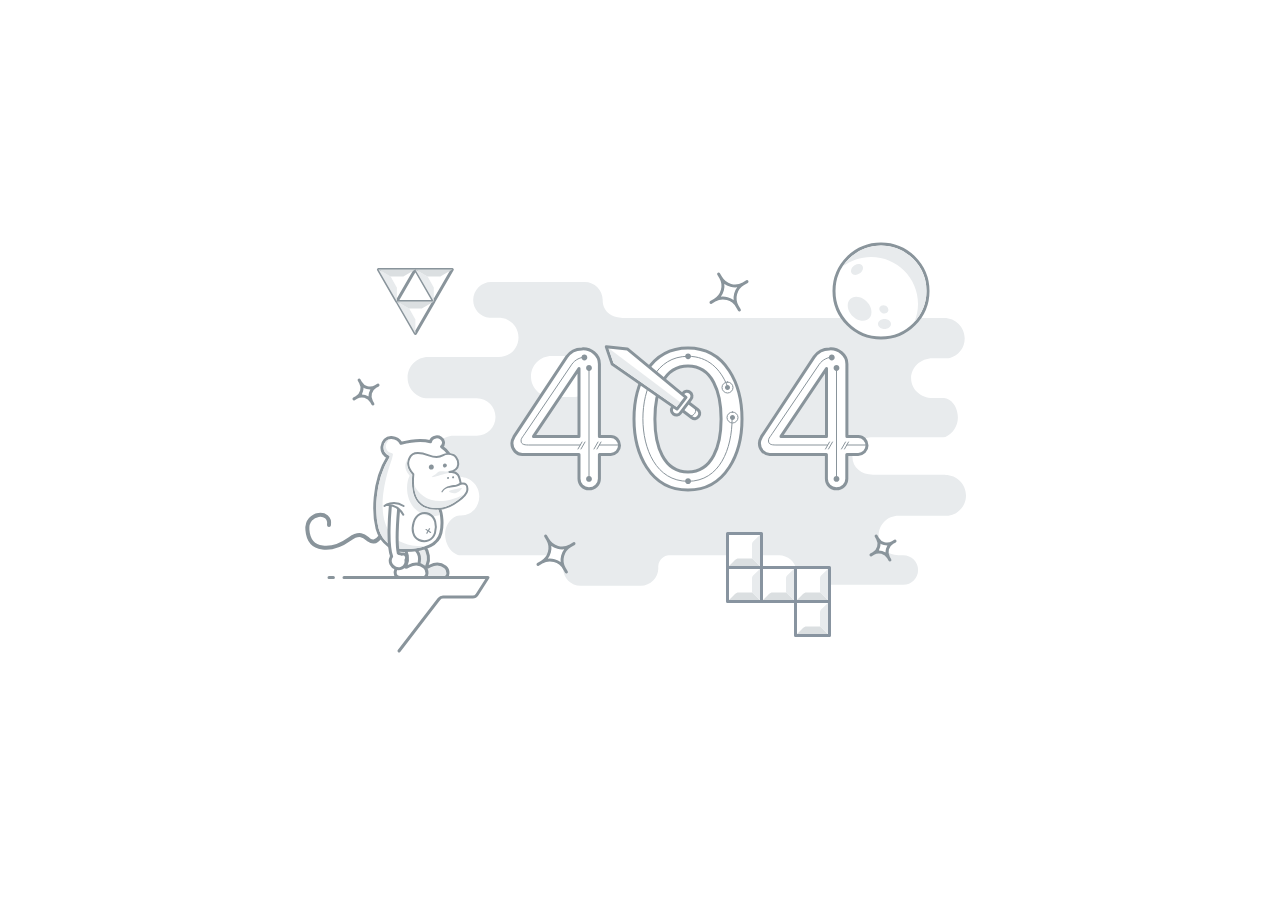
<file: 404 - SVG/index.html>
<!DOCTYPE html>
<html lang="en" >
<head>
  <meta charset="UTF-8">
  <title> 404 SVG</title>
  <link rel="stylesheet" href="./style.css">

</head>
<body>
<!-- partial:index.partial.html -->
<svg class="me404" viewBox="0 0 1000 480">
<path id="cloud" class="st0" d="M658.4,345.2c-10.9,0-19.7-8.8-19.7-19.7c0-10.9,8.8-19.7,19.7-19.7h50.1c9.9-1.5,17.5-10,17.5-20.3
	c0-11.4-9.2-20.6-20.6-20.6v-0.2H633c-11.4,0-20.6-6.7-20.6-18.1c0-11.4,9.2-19.3,20.6-19.3h70.4l2-0.2c7.3-3.1,12.5-11,12.5-19.5
	c0-8.5-4.2-16.7-11.4-19.2l-2.5-0.3h-11.3c-11.9,0-21.6-8.9-21.6-19.9c0-11,9.7-19.9,21.6-19.9h15.8l1.4-0.3
	c8.6-2.5,14.8-10.1,14.8-19.5c0-11.4-9.2-20.6-20.6-20.6h-1.2h-69.2H382.5c-19.8-0.9-19.9-15.9-19.8-17.8c0-0.1,0-0.1,0-0.2
	c0-9.9-8.1-18-18-18h-93.5c-9.9,0-18,8.1-18,18c0,9.4,7.2,17.1,16.3,17.9h9.3c0.2,0,0,0,0.6,0l0.5,0l0.4,0l0.2,0
	c10.1,0.9,18,9.3,18,19.6c0,10.9-8.8,19.7-19.7,19.7h-70.7c-11.3,0-20.5,9.2-20.5,20.6c0,11.3,9.1,20.5,20.4,20.6h48.8
	c10.3,0,18.7,8.4,18.7,18.7c0,10.3-8.4,18.7-18.7,18.7h-23.2c-11.3,0.1-20.4,9.2-20.4,20.6c0,11.3,9.2,20.5,20.5,20.6h6.3
	c10.7,0,19.3,8.7,19.3,19.3c0,10.7-7.8,19.3-18.4,19.3l-1.5,0l-2.8,0.4c-7.3,3.1-11.8,11-11.5,18.9c0.3,8.5,4.2,16.5,11.7,19.6
	c1.1,0.7,3.4,0.9,4.4,0.9h4.5H296h19.7c3.9,0.5,8.2,4.2,7.4,10.4c0,0.4,0,0.8,0.1,1.1c0,0.5-0.1,1-0.1,1.5c0,9.7,7.9,17.5,17.5,17.5
	h60.2c9.7,0,17.5-7.9,17.5-17.5c0-0.4,0-0.8-0.1-1.2c0.1-0.3,0-0.7,0.1-1.1c0.3-6.5,6.4-10.9,10.6-10.8h110.1
	c8.5,0,16.9,6.6,16.9,14.8c0,8.2,6.6,14.8,14.8,14.8h92.6c8.2,0,14.8-6.6,14.8-14.8c0-8.2-6.6-14.8-14.8-14.8 M332.8,187.1h-21.2
	c-11.4,0-20.6-9.2-20.6-20.6c0-11.4,9.2-20.6,20.6-20.6h21.2c11.4,0,20.6,9.2,20.6,20.6C353.3,177.9,344.1,187.1,332.8,187.1z"/>
<g id="triforce">
	<path id="zelda_stroke" class="st1" d="M138.4,59.5h36.9l-18.5,32L138.4,59.5z M193.8,91.5l18.5-32h-36.9L193.8,91.5z M175.4,123.5
		l18.5-32h-36.9L175.4,123.5z"/>
	<path id="zelda_dark_shadow" class="st0" d="M156.9,91.5l-18.5-32l18.5,10.7L156.9,91.5z M193.8,70.2l-18.5-10.7l18.5,32
		L193.8,70.2z M175.4,102.2l-18.5-10.7l18.5,32L175.4,102.2z"/>
	<path id="zelda_light_shadow" class="st2" d="M175.4,59.5l-18.5,10.7l-18.5-10.7H175.4z M175.4,59.5l18.5,10.7l18.5-10.7H175.4z
		 M156.9,91.5l18.5,10.7l18.5-10.7H156.9z"/>
	<path id="zelda_highlight" class="st3" d="M150.6,66.6h12.5l-6.3,10.8L150.6,66.6z M193.8,77.4l6.3-10.8h-12.5L193.8,77.4z
		 M175.4,109.4l6.3-10.8h-12.5L175.4,109.4z"/>
</g>
<g id="monkey">
	<path id="foot_back" class="st4" d="M187.3,354.5c2.2-4.5,1.6-12.8-3.3-18.5l-9.3,2c2.2,3.5,8.3,7.7,2.3,20.8 c-1.9,4.2-0.8,8.7,4,8.7h22.3c6.5,0,5.3-7.9,2-10.5c-4.2-3.3-10.2-3.6-15.3-1C187.9,357.1,185.3,358.7,187.3,354.5z"/>
	<path id="foot_front" class="st5" d="M166.3,354.5c2.2-4.5,1.6-12.8-3.3-18.5l-9.3,2c2.2,3.5,8.3,7.7,2.3,20.8 c-1.9,4.2-0.8,8.7,4,8.7h22.3c6.5,0,5.3-7.9,2-10.5c-4.2-3.3-10.2-3.6-15.3-1C166.9,357.1,164.3,358.7,166.3,354.5z"/>
	<path id="body" class="st5" d="M199.8,299.3l9-55.5c0,0-2.1-3.6-7.2-7.1c1.4-1.2,2.2-3.1,1.8-5c-0.6-3.1-3.9-5.3-7.5-4.8 c-2.9,0.4-5,2.4-5.4,4.8l0,0c-7.2-1.9-16.5-1.9-29.5,1.6c-1.5-3.1-5.6-5.4-9.3-5.7c-5.5-0.4-9.3,3.7-9.7,9.3 c-0.3,4.4,2.2,8.3,6.1,9.9c-16,25.6-14.6,58.2-11,71.9c4.3,16.1,18.2,21.8,26.3,21.8c13,0,33.8-1.9,37.5-17.7 C202.9,315,202,303.9,199.8,299.3z"/>
	<path id="rock" class="st6" d="M93.4,367.5H89 M104,367.5h144l-11,17.2c-0.9,1.4-2.5,2.3-4.2,2.3H203c-1.6,0-3,0.7-4,2l-40,52"/>
	<path id="tail" class="st7" d="M89,315c2.2-15.2-23-13.2-21.6,4.8c1.7,22.3,24.4,22.1,42.5,9.1c10.8-7.8,15.3-1.8,19.1,1.1 c2.3,1.7,6.7,3.3,11-3"/>
	<path id="face" class="st8" d="M213.7,245.2c0,0-6-2.9-11,0.2c-4.6,2.8-9.4,1.7-14,0c-4.6-1.7-16-5.1-19.2,2.6 c-2,3.8-2.3,9.7,3.8,16.3c-0.9,10.1-2.9,37.9,28.6,34.2c10.1-1.2,24.8-12.7,25.4-18.2s-1.7-7.4-6.5-6.5 c-1.3-6.5-2.3-12.9-10.7-11.8c-3.9,0.2,7.5,0,8.1-7.5C218.6,247.8,213.7,245.2,213.7,245.2z"/>
	<path id="mouth" class="st9" d="M220.6,274.8c0,0-0.3,0.2-0.7,0.5c-0.2,0.2-0.6,0.3-1,0.5c-0.4,0.2-0.9,0.3-1.4,0.5 c-1,0.3-2.1,0.5-3.3,0.6c-1.2,0.2-2.4,0.3-3.7,0.5c-0.6,0.1-1.2,0.2-1.8,0.4c-0.6,0.1-1.1,0.3-1.7,0.5c-0.5,0.2-1,0.4-1.4,0.7 c-0.5,0.2-0.8,0.5-1.2,0.8c-0.4,0.2-0.6,0.6-0.9,0.9c-0.3,0.3-0.4,0.5-0.6,0.7c-0.3,0.4-0.5,0.7-0.5,0.7l0,0.1 c-0.2,0.2-0.5,0.3-0.7,0.1c-0.2-0.1-0.3-0.4-0.2-0.7c0,0,0.2-0.3,0.5-0.8c0.2-0.3,0.3-0.6,0.6-0.9c0.3-0.3,0.5-0.7,0.9-1 c0.4-0.3,0.8-0.7,1.3-1c0.5-0.3,1-0.6,1.6-0.9c0.6-0.2,1.2-0.5,1.8-0.7c0.6-0.2,1.3-0.3,1.9-0.5c1.3-0.3,2.5-0.5,3.7-0.7 c1.2-0.2,2.2-0.4,3-0.7c0.4-0.2,0.8-0.3,1.1-0.4c0.3-0.2,0.5-0.2,0.8-0.4c0.5-0.3,0.7-0.5,0.7-0.5c0.5-0.3,1.1-0.2,1.4,0.2 C221.2,273.9,221.1,274.5,220.6,274.8C220.6,274.8,220.6,274.8,220.6,274.8z"/>
	<path id="nose_hole" class="st10" d="M213.2,266.3c0.6,0,1,0.5,0.9,1.1c0,0.6-0.5,1-1.1,0.9c-0.6,0-1-0.5-0.9-1.1
		C212.1,266.6,212.6,266.2,213.2,266.3z"/>
	<path id="nose_hole_1_" class="st10" d="M208.1,266.9c0.6,0,1,0.5,0.9,1.1c0,0.6-0.5,1-1.1,0.9c-0.6,0-1-0.5-0.9-1.1
		C207.1,267.3,207.6,266.9,208.1,266.9z"/>
	<path id="monkey-eye-r" class="st10" d="M205,253.5c1.1,0.1,1.9,1,1.9,2.1c-0.1,1.1-1,1.9-2.1,1.9c-1.1-0.1-1.9-1-1.9-2.1 C203,254.3,203.9,253.4,205,253.5z"/>
	<path id="monkey-eye-l" class="st10" d="M191.5,254.6c1.4,0.1,2.4,1.3,2.3,2.7c-0.1,1.4-1.3,2.4-2.7,2.3c-1.4-0.1-2.4-1.3-2.3-2.7 C188.9,255.6,190.1,254.5,191.5,254.6z"/>
	<path id="mongkey_shadow_1_" class="st0" d="M209.1,281c0.9-0.9,9.4-2.6,12-3c2.4-0.4-1.6,4.1-5,5S208.2,282,209.1,281z M143.6,237.1c-0.3,3.6,1.8,7,5.2,8.4c0.4,0.2,0.7,0.5,0.8,0.9c0.1,0.4,0.1,0.9-0.2,1.2c-15.1,24.2-14.7,56.3-10.8,70.8 c4,15.2,17.1,20.7,24.8,20.7c8.9,0,16.1-1,21.8-2.9c-67.5,2.2-35-81.7-33.3-87.3c0.2-0.8,1.2-4.4,1-5c-0.6-1.6-3.5-0.2-6-4 c-2.9-4.5,1.2-9.2,2.6-10.6C146.3,230.1,143.9,233,143.6,237.1z M201.7,297.5c7.8-0.9,17.9-8,22.3-13.3
		c-27.4,14.7-44.4,3.1-50.1-9.8c0.3,5.9,1.6,12.6,5.9,17.3C184.4,296.7,191.8,298.7,201.7,297.5z M208.6,261.2
		c-5.7,0.8-8.6-1.1-11.6,1.8c-2.8,2.7-7.7,4.6-3.8,4.1c3.9-0.6,10.1-3.4,16.8-4.1c0,0,0,0,0,0l-0.5,0c-0.2,0-0.3,0-0.4,0
		c-0.5,0-1-0.4-1-0.9C208.2,261.9,208.2,261.5,208.6,261.2z M198.4,300c0-0.1,0-0.1-0.1-0.2c-0.7,0-1.4,0.1-2,0.1
		c-7.8,0-13.9-2.3-18-6.8c-7.7-8.4-6.6-22.5-6.1-28.4c-5.6-6.2-5.6-11.5-4.6-15c-2,2.3-4.8,8.5,2.1,16.1c-3.9,6.4-5.4,26.5,9.2,36.2
		c7.2,4.8,16.6,5.3,20.8,2.8C199.5,302.9,199,301.2,198.4,300z"/>
	<path id="belly" class="st11" d="M189.1,304c6.2,3,8.1,11.5,5.9,19c-2.3,7.4-9.8,10-16,7c-6.2-3-7.6-10.4-5.3-17.8
		S182.9,301.1,189.1,304z"/>
	<path id="belly_button" class="st9" d="M191.2,322.3c0-0.1-0.1-0.2-0.2-0.2l-1.9-1.4l1-1.9c0.1-0.1,0.1-0.2,0-0.3
		c-0.1-0.2-0.4-0.4-0.7-0.3c-0.2,0-0.4,0.2-0.5,0.3l-0.9,1.7l-1.6-1.2c-0.2-0.1-0.3-0.1-0.5-0.1c-0.4,0.1-0.5,0.4-0.5,0.6
		c0,0.1,0.1,0.2,0.2,0.2l1.8,1.3l-1.1,2.1c-0.1,0.1-0.1,0.2,0,0.3c0.1,0.3,0.4,0.4,0.7,0.4c0.2,0,0.3-0.1,0.4-0.3l1-1.9l1.7,1.3
		c0.1,0.1,0.3,0.1,0.5,0.1C191.1,322.8,191.3,322.5,191.2,322.3z"/>
	<g id="monkey_arm">
		<path id="monkey-arm" class="st5" d="M164.3,344.1c-0.9-0.3-1.8-0.2-2.5,0.2c-0.3-0.2-0.6-0.3-0.9-0.4c-0.8-0.3-1.5-0.5-2.3-0.5
			c-0.1,0-0.2-0.1-0.3-0.3c-2.4-11.4-1.1-27.6,0.3-43.8c0-0.1,1.2-5.7-2.6-7.2c-5.2-2.1-5.5,2.5-5.5,2.7c-0.5,4.8-3.6,39,1.1,51.4
			c0,0.1,0,0.2,0,0.3c-0.4,0.5-0.7,1-0.9,1.7c-1.5,3.9,0.7,8.3,4.8,9.9c4.1,1.6,8.7-0.3,10.1-4.2c0.5-1.3,0.6-2.7,0.3-4
			c0-0.1,0-0.2,0.1-0.2c0.5-0.7,0.9-1.6,0.5-2.9C166.2,345.5,165.4,344.4,164.3,344.1z"/>
		<g id="armpit">
			<path class="st12" d="M165,296c0-4.3-1.8-10.8-6-12c-12.5-3.5-12.4,11.1-12.4,11.1s10.8-1.4,16.7,9.6
				C163.3,304.6,165,300.3,165,296z"/>
			<path class="st11" d="M146.6,295.1c0,0,10.8-1.4,16.7,9.6"/>
			<path class="st11" d="M144.4,296c0,0,8.7-6.6,19.2,0"/>
		</g>
	</g>
</g>
<g id="tetris-path">
  <g id="tetris">
    <path id="tetris_stroke" class="st13" d="M487.5,323.5h34v34h-34V323.5z M487.5,357.5h34v34h-34V357.5z M521.5,357.5h34v34h-34 V357.5z M555.5,357.5h34v34h-34V357.5z M555.5,391.5h34v34h-34V391.5z"/>
    <path id="tetris_dark_shadow" class="st2" d="M489,356l6-6c0.9-0.9,2.2-1.5,3.5-1.5h13.9l7.5,7.5H489z M489,390l6-6 c0.9-0.9,2.2-1.5,3.5-1.5h13.9l7.5,7.5H489z M523,390l6-6c0.9-0.9,2.2-1.5,3.5-1.5h13.9l7.5,7.5H523z M557,390l6-6 c0.9-0.9,2.2-1.5,3.5-1.5h13.9l7.5,7.5H557z M557,424l6-6c0.9-0.9,2.2-1.5,3.5-1.5h13.9l7.5,7.5H557z"/>
    <path id="tetris_light_shadow" class="st0" d="M520,356l-8-7.5v-13.9c0-1.4,0.6-2.7,1.6-3.6l6.4-6V356z M520,390l-8-7.5v-13.9 c0-1.4,0.6-2.7,1.6-3.6l6.4-6V390z M554,390l-8-7.5v-13.9c0-1.4,0.6-2.7,1.6-3.6l6.4-6V390z M588,390l-8-7.5v-13.9 c0-1.4,0.6-2.7,1.6-3.6l6.4-6V390z M588,424l-8-7.5v-13.9c0-1.4,0.6-2.7,1.6-3.6l6.4-6V424z"/>
  </g>
</g>
<g id="stars">
	<path id="star1" class="st5" d="M652.6,332.5c-5.3,3.1-12.1,1.2-15.1-4.1l-1.4-2.4l1.4,2.4c3.1,5.3,1.2,12.1-4.1,15.1l-2.4,1.4 l2.4-1.4c5.3-3.1,12.1-1.2,15.1,4.1l1.4,2.4l-1.4-2.4C645.5,342.3,647.3,335.5,652.6,332.5l2.4-1.4L652.6,332.5z"/>
	<path id="star2" class="st5" d="M503.4,73.7c-8,4.6-18.1,1.9-22.7-6.1l-2.1-3.6l2.1,3.6c4.6,8,1.9,18.1-6.1,22.7l-3.6,2.1l3.6-2.1 c8-4.6,18.1-1.9,22.7,6.1l2.1,3.6l-2.1-3.6C492.7,88.4,495.4,78.3,503.4,73.7l3.6-2.1L503.4,73.7z"/>
	<path id="star3" class="st5" d="M330.4,335.7c-8,4.6-18.1,1.9-22.7-6.1l-2.1-3.6l2.1,3.6c4.6,8,1.9,18.1-6.1,22.7l-3.6,2.1 l3.6-2.1c8-4.6,18.1-1.9,22.7,6.1l2.1,3.6l-2.1-3.6C319.7,350.4,322.4,340.3,330.4,335.7l3.6-2.1L330.4,335.7z"/>
	<path id="star4" class="st5" d="M135.6,176.5c-5.3,3.1-12.1,1.2-15.1-4.1l-1.4-2.4l1.4,2.4c3.1,5.3,1.2,12.1-4.1,15.1l-2.4,1.4 l2.4-1.4c5.3-3.1,12.1-1.2,15.1,4.1l1.4,2.4l-1.4-2.4C128.5,186.3,130.3,179.5,135.6,176.5l2.4-1.4L135.6,176.5z"/>
</g>
<g id="moon">
	<path id="moon_body" class="st5" d="M641,34c26,0,47,21,47,47s-21,47-47,47s-47-21-47-47S615,34,641,34z"/>
	<path id="moon_shades" class="st0" d="M622.5,55.9c1.3,2.3,0,5.8-3.1,7.7c-3,2-6.6,1.7-7.9-0.6c-1.3-2.3,0-5.8,3.1-7.7
		C617.6,53.3,621.1,53.6,622.5,55.9z M628.8,94.1c-4.1-6.1-11.6-9-16.7-6.4c-5.1,2.6-5.9,9.6-1.7,15.7c4.1,6.1,11.6,9,16.7,6.4
		C632.2,107.2,632.9,100.2,628.8,94.1z M644.5,109c-3.6,0-6.5,2.2-6.5,5s2.9,5,6.5,5s6.5-2.2,6.5-5S648.1,109,644.5,109z
		 M645.7,95.8c-2.3-1.2-5-0.5-6,1.4c-1,2,0,4.5,2.3,5.7c2.3,1.2,5,0.5,6-1.4C649,99.6,648,97,645.7,95.8z M686.5,81
		c0-25.1-20.4-45.5-45.5-45.5c-16.1,0-30.2,8.4-38.3,21c7.9-5.9,17.7-9.5,28.3-9.5c26,0,47,21,47,47c0,6.3-1.3,12.3-3.5,17.8
		C681.9,103.6,686.5,92.8,686.5,81z"/>
</g>
<g id="number_4">
	<path id="number_4_outline" class="st1" d="M379.5,235.5c0-4.9-3.9-9.1-8.7-9.1h-11.4v-72.5c0-9.1-8.5-15.7-17.6-15
		c-6,0-11.8,3.1-15.1,8l-52.7,79.8c-1.2,2.1-2.1,4.5-2.1,6.6c0,6.6,5,11.1,10.3,11.1H339v24.3c0,5.6,4.3,10.1,9.9,10.1
		c6,0,10.5-4.5,10.5-10.1v-24.3h11.4C375.6,244.3,379.5,240.4,379.5,235.5z M339,226.4h-45.5l45.5-67.8V226.4z"/>
	<path id="number_4_inner_lines" class="st14" d="M349,158v109.2 M345.9,147c-5.6,0-10.9,2.8-14,7.2l-47.1,69.5
		c-1.2,1.9-3.3,4.3-3.6,5.8c-0.8,4.6,2.3,5.5,7.3,5.5H340 M359.5,235H379 M342,232l-4,7 M345,232l-4,7 M358,232l-4,7 M361,232l-4,7"
		/>
	<path id="number_4_dots" class="st10" d="M349,266c1.6,0,2.9,1.3,2.9,2.9c0,1.6-1.3,2.9-2.9,2.9c-1.6,0-2.9-1.3-2.9-2.9
		C346.1,267.3,347.4,266,349,266z M349,155.1c1.6,0,2.9,1.3,2.9,2.9s-1.3,2.9-2.9,2.9c-1.6,0-2.9-1.3-2.9-2.9S347.4,155.1,349,155.1
		z M344.4,144.6c1.6,0,2.9,1.3,2.9,2.9c0,1.6-1.3,2.9-2.9,2.9c-1.6,0-2.9-1.3-2.9-2.9C341.4,145.9,342.7,144.6,344.4,144.6z"/>
</g>
<g id="number_4_2">
	<path id="number_4_outline_2" class="st1" d="M627,235.5c0-4.9-3.9-9.1-8.7-9.1h-11.4v-72.5c0-9.1-8.5-15.7-17.6-15
		c-6,0-11.8,3.1-15.1,8l-52.7,79.8c-1.2,2.1-2.1,4.5-2.1,6.6c0,6.6,5,11.1,10.3,11.1h56.7v24.3c0,5.6,4.3,10.1,9.9,10.1
		c6,0,10.5-4.5,10.5-10.1v-24.3h11.4C623.1,244.3,627,240.4,627,235.5z M586.5,226.4H541l45.5-67.8V226.4z"/>
	<path id="number_4_inner_lines_2" class="st14" d="M596.5,158v109.2 M593.3,147c-5.6,0-10.9,2.8-14,7.2l-47.1,69.5
		c-1.2,1.9-3.3,4.3-3.6,5.8c-0.8,4.6,2.3,5.5,7.3,5.5h51.5 M607,235h19.5 M589.5,232l-4,7 M592.5,232l-4,7 M605.5,232l-4,7
		 M608.5,232l-4,7"/>
	<path id="number_4_dots_2" class="st10" d="M596.5,266c1.6,0,2.9,1.3,2.9,2.9c0,1.6-1.3,2.9-2.9,2.9c-1.6,0-2.9-1.3-2.9-2.9
		C593.6,267.3,594.9,266,596.5,266z M596.5,155.1c1.6,0,2.9,1.3,2.9,2.9s-1.3,2.9-2.9,2.9c-1.6,0-2.9-1.3-2.9-2.9
		S594.9,155.1,596.5,155.1z M591.8,144.6c1.6,0,2.9,1.3,2.9,2.9c0,1.6-1.3,2.9-2.9,2.9c-1.6,0-2.9-1.3-2.9-2.9
		C588.9,145.9,590.2,144.6,591.8,144.6z"/>
</g>
<g id="number_0">
	<path id="number_0_outline" class="st1" d="M502,208.9c0-34-15.9-70.9-54-70.9c-38.3,0-54,36.9-54,70.9s15.7,71.1,54,71.1
		C486.1,280,502,242.9,502,208.9z M481.1,208.9c0,26.8-8.7,53-33.1,53c-24.6,0-33.1-26.2-33.1-53c0-26.8,8.5-52.8,33.1-52.8
		C472.4,156.1,481.1,182.1,481.1,208.9z"/>
	<path id="number_0_inner_lines" class="st15" d="M487.2,175.7c-6.7-16.8-19.3-29.4-39.2-29.4c-32,0-45.1,32.5-45.1,62.4
		s13.1,62.6,45.1,62.6c31.8,0,44.1-32.6,44.1-62.6 M487.5,172c3,0,5.5,2.5,5.5,5.5c0,3-2.5,5.5-5.5,5.5c-3,0-5.5-2.5-5.5-5.5
		C482,174.5,484.5,172,487.5,172z M492.5,202c3,0,5.5,2.5,5.5,5.5c0,3-2.5,5.5-5.5,5.5c-3,0-5.5-2.5-5.5-5.5
		C487,204.5,489.5,202,492.5,202z"/>
	<path id="number_0_dots" class="st10" d="M492.5,205c1.4,0,2.5,1.1,2.5,2.5c0,1.4-1.1,2.5-2.5,2.5c-1.4,0-2.5-1.1-2.5-2.5
		C490,206.1,491.1,205,492.5,205z M487.5,175c1.4,0,2.5,1.1,2.5,2.5c0,1.4-1.1,2.5-2.5,2.5c-1.4,0-2.5-1.1-2.5-2.5
		C485,176.1,486.1,175,487.5,175z M448.1,143.4c1.6,0,2.9,1.3,2.9,2.9c0,1.6-1.3,2.9-2.9,2.9c-1.6,0-2.9-1.3-2.9-2.9
		C445.1,144.7,446.4,143.4,448.1,143.4z M448.1,268.3c1.6,0,2.9,1.3,2.9,2.9c0,1.6-1.3,2.9-2.9,2.9c-1.6,0-2.9-1.3-2.9-2.9
		C445.1,269.6,446.4,268.3,448.1,268.3z"/>
</g>
 <g id="sword-path"> 
  <g id="sword">
    <path id="sword_handle" class="st5" d="M444.6,196.6l0.6-0.8c1.5-2,1.8-4.3,3.8-2.8l8.9,6.8c2,1.5,2.4,4.3,0.9,6.3l-0.6,0.8 c-1.5,2-4.3,2.4-6.3,0.9L443,201C441,199.5,443.1,198.5,444.6,196.6z"/>
    <path id="sword_handle_line" class="st14" d="M453.9,197c2,1.5,2.4,4.3,0.9,6.3l-0.6,0.8c-1.5,2-4.3,2.4-6.3,0.9"/>
    <path id="sword_hilt" class="st5" d="M432.5,197.1l10.6-13.9c1.6-2.2,4.7-2.6,6.9-0.9c2.2,1.6,2.6,4.7,0.9,6.9l-10.6,13.9 c-1.6,2.2-4.7,2.6-6.9,0.9C431.2,202.4,430.8,199.3,432.5,197.1z"/>
    <polygon id="sword_blade" class="st1" points="437,199 446,187.3 387.3,138.9 366.3,136.7 372.2,154 	"/>
    <polygon id="sword_blade_shadow" class="st0" points="436.7,197 440.3,192.3 369,138.5 368.5,138.4 373.5,153 	"/>
  </g>
</g>
</svg>
<!-- partial -->
  <script  src="./script.js"></script>

</body>
</html>
</file>
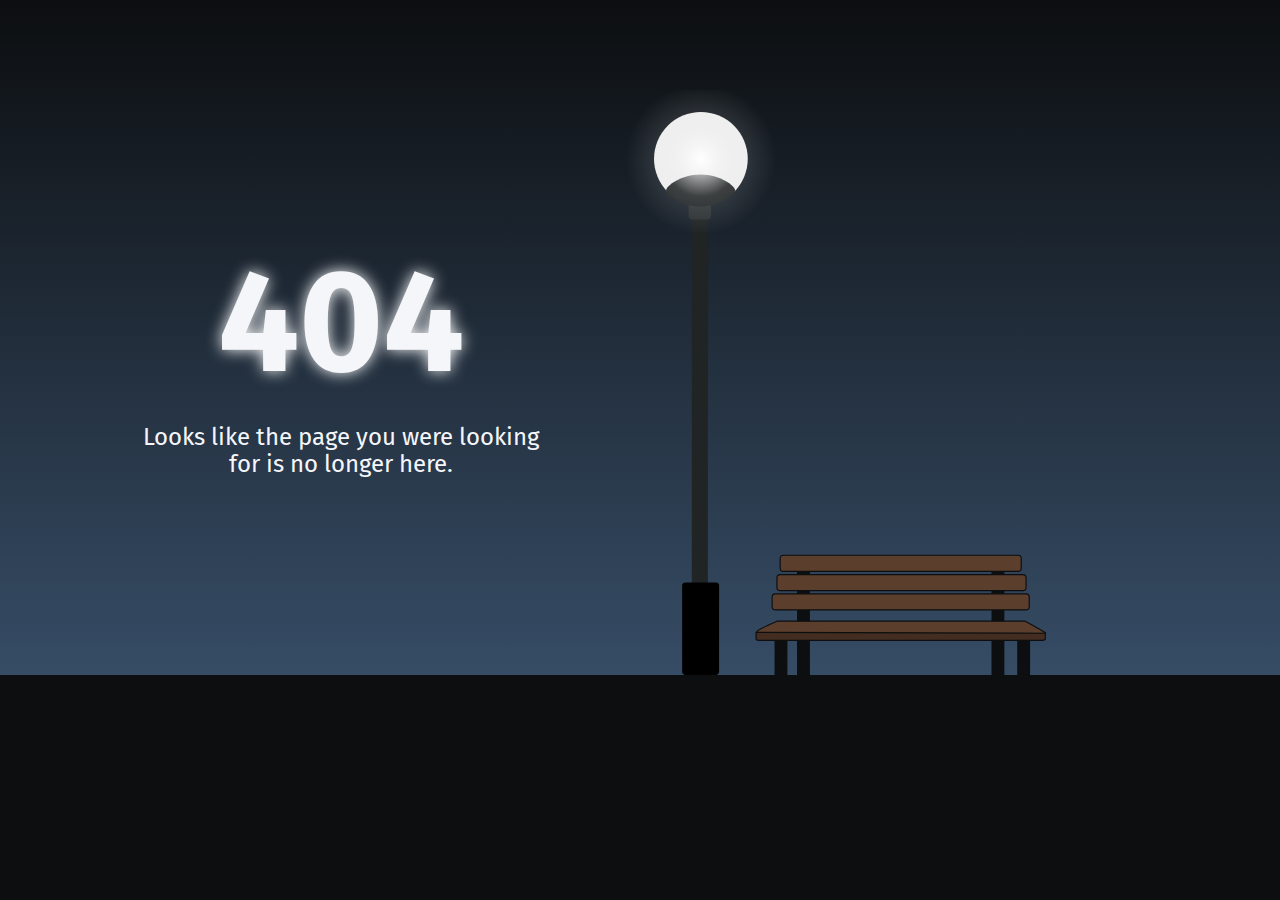
<file: 404-errorlost-and-alone-/index.html>
<!DOCTYPE html>
<html lang="en" >
<head>
  <meta charset="UTF-8">
  <title>404 Error - Lost and Alone</title>
  <meta name="viewport" content="width=device-width, initial-scale=1"><link rel="stylesheet" href="./style.css">

</head>
<body>
<!-- partial:index.partial.html -->
<div class="background">
	<div class="ground"></div>
</div>
<div class="container">
	<div class="left-section">
		<div class="inner-content">
			<h1 class="heading">404</h1>
			<p class="subheading">Looks like the page you were looking for is no longer here.</p>
		</div>
	</div>
	<div class="right-section">
		<svg class="svgimg" xmlns="http://www.w3.org/2000/svg" viewBox="51.5 -15.288 385 505.565">
        <g class="bench-legs">
          <path d="M202.778,391.666h11.111v98.611h-11.111V391.666z M370.833,390.277h11.111v100h-11.111V390.277z M183.333,456.944h11.111
          v33.333h-11.111V456.944z M393.056,456.944h11.111v33.333h-11.111V456.944z" />
        </g>
        <g class="top-bench">
          <path d="M396.527,397.917c0,1.534-1.243,2.777-2.777,2.777H190.972c-1.534,0-2.778-1.243-2.778-2.777v-8.333
          c0-1.535,1.244-2.778,2.778-2.778H393.75c1.534,0,2.777,1.243,2.777,2.778V397.917z M400.694,414.583
          c0,1.534-1.243,2.778-2.777,2.778H188.194c-1.534,0-2.778-1.244-2.778-2.778v-8.333c0-1.534,1.244-2.777,2.778-2.777h209.723
          c1.534,0,2.777,1.243,2.777,2.777V414.583z M403.473,431.25c0,1.534-1.244,2.777-2.778,2.777H184.028
          c-1.534,0-2.778-1.243-2.778-2.777v-8.333c0-1.534,1.244-2.778,2.778-2.778h216.667c1.534,0,2.778,1.244,2.778,2.778V431.25z"
          />
        </g>
        <g class="bottom-bench">
          <path d="M417.361,459.027c0,0.769-1.244,1.39-2.778,1.39H170.139c-1.533,0-2.777-0.621-2.777-1.39v-4.86
          c0-0.769,1.244-0.694,2.777-0.694h244.444c1.534,0,2.778-0.074,2.778,0.694V459.027z" />
          <path d="M185.417,443.75H400c0,0,18.143,9.721,17.361,10.417l-250-0.696C167.303,451.65,185.417,443.75,185.417,443.75z" />
        </g>
        <g id="lamp">
          <path class="lamp-details" d="M125.694,421.997c0,1.257-0.73,3.697-1.633,3.697H113.44c-0.903,0-1.633-2.44-1.633-3.697V84.917
          c0-1.257,0.73-2.278,1.633-2.278h10.621c0.903,0,1.633,1.02,1.633,2.278V421.997z"
          />
          <path class="lamp-accent" d="M128.472,93.75c0,1.534-1.244,2.778-2.778,2.778h-13.889c-1.534,0-2.778-1.244-2.778-2.778V79.861
          c0-1.534,1.244-2.778,2.778-2.778h13.889c1.534,0,2.778,1.244,2.778,2.778V93.75z" />
          
          <circle class="lamp-light" cx="119.676" cy="44.22" r="40.51" />
          <path class="lamp-details" d="M149.306,71.528c0,3.242-13.37,13.889-29.861,13.889S89.583,75.232,89.583,71.528c0-4.166,13.369-13.889,29.861-13.889
          S149.306,67.362,149.306,71.528z"/>
          <radialGradient class="light-gradient" id="SVGID_1_" cx="119.676" cy="44.22" r="65" gradientUnits="userSpaceOnUse">
            <stop  offset="0%" style="stop-color:#FFFFFF; stop-opacity: 1"/>
            <stop  offset="50%" style="stop-color:#EDEDED; stop-opacity: 0.5">
              <animate attributeName="stop-opacity" values="0.0; 0.5; 0.0" dur="5000ms" repeatCount="indefinite"></animate>
            </stop>
            <stop  offset="100%" style="stop-color:#EDEDED; stop-opacity: 0"/>
          </radialGradient>
          <circle class="lamp-light__glow" fill="url(#SVGID_1_)" cx="119.676" cy="44.22" r="65"/>
          <path class="lamp-bottom" d="M135.417,487.781c0,1.378-1.244,2.496-2.778,2.496H106.25c-1.534,0-2.778-1.118-2.778-2.496v-74.869
          c0-1.378,1.244-2.495,2.778-2.495h26.389c1.534,0,2.778,1.117,2.778,2.495V487.781z" />
        </g>
      </svg>
	</div>
</div>
<!-- partial -->
  
</body>
</html>
</file>
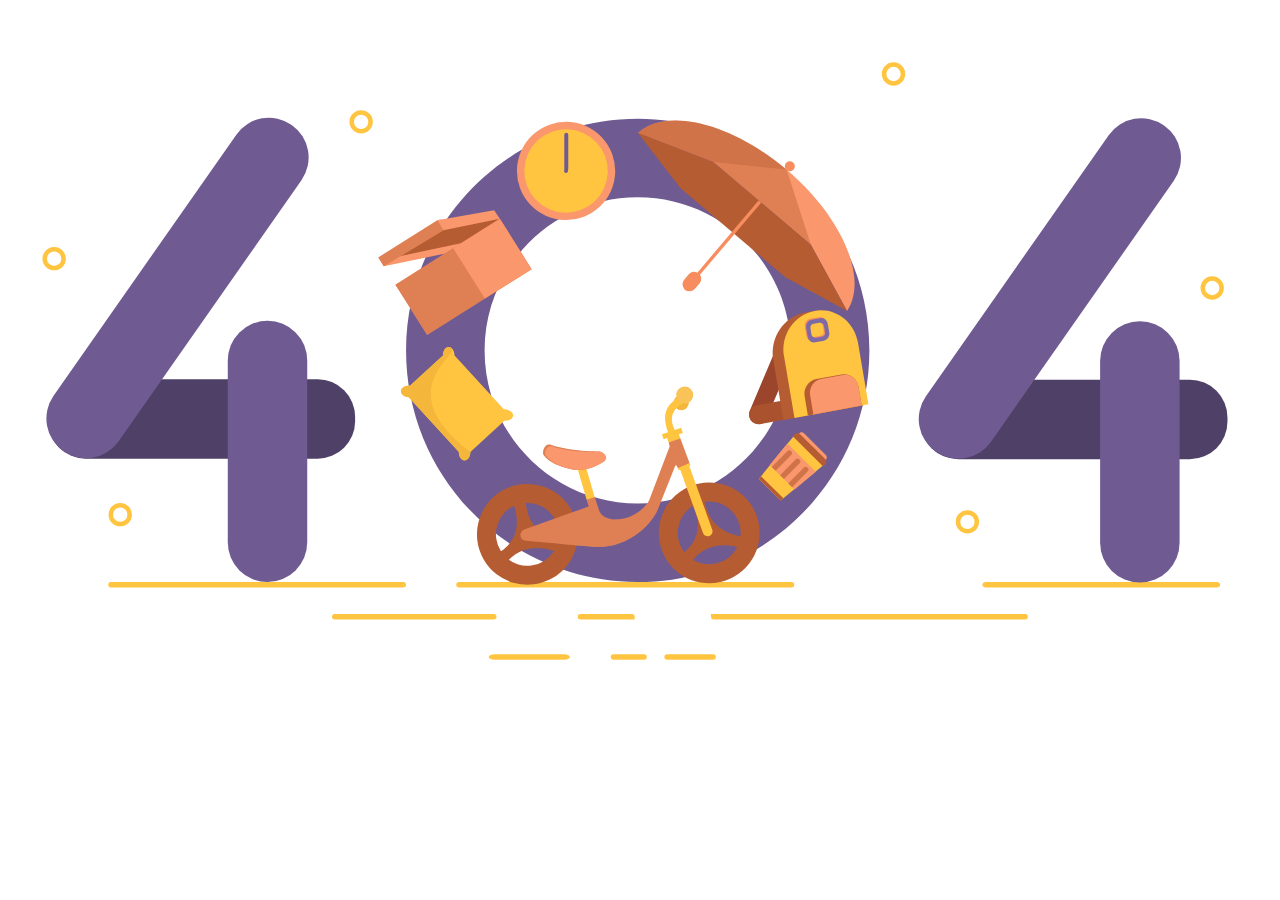
<file: 404-svg-animated-page-/index.html>
<!DOCTYPE html>
<html lang="en" >
<head>
  <meta charset="UTF-8">
  <title>CodePen - 404 svg animated page concept for e-store @ Zajno (Illustrated by Lina)</title>
  <link rel="stylesheet" href="./style.css">

</head>
<body>
<!-- partial:index.partial.html -->
<div class="wrapper"><svg xmlns="http://www.w3.org/2000/svg" viewBox="0 0 1920 1080">
  <title>404</title>
  <g id="Layer_12 yellow-back-fig" data-name="Layer 12">
    <path class="cls-1" d="M600.87,872H156a4,4,0,0,0-3.78,4.19h0a4,4,0,0,0,3.78,4.19H600.87a4,4,0,0,0,3.78-4.19h0A4,4,0,0,0,600.87,872Z"/>
    <rect class="cls-1" x="680.91" y="871.98" width="513.38" height="8.39" rx="4.19" ry="4.19"/>
    <path class="cls-1" d="M1480,876.17h0c0,2.32,2.37,4.19,5.3,4.19h350.61c2.93,0,5.3-1.88,5.3-4.19h0c0-2.32-2.37-4.19-5.3-4.19H1485.26C1482.33,872,1480,873.86,1480,876.17Z"/>
    <rect class="cls-1" x="492.21" y="920.64" width="249.8" height="8.39" rx="4.19" ry="4.19"/>
    <path class="cls-1" d="M1549.14,924.84h0a4.19,4.19,0,0,0-4.19-4.19H1067.46a14.66,14.66,0,0,1,.35,3.21v1A4.19,4.19,0,0,0,1072,929h472.94A4.19,4.19,0,0,0,1549.14,924.84Z"/>
    <path class="cls-1" d="M865.5,924.84h0a4.19,4.19,0,0,0,4.19,4.19h82.37a12.28,12.28,0,0,1-.19-2v-2.17a4.19,4.19,0,0,0-4.19-4.19h-78A4.19,4.19,0,0,0,865.5,924.84Z"/>
    <rect class="cls-1" x="915.6" y="981.47" width="54.72" height="8.39" rx="4.19" ry="4.19"/>
    <path class="cls-1" d="M730.33,985.67h0c0,2.32,4.23,4.19,9.44,4.19h104.3c5.22,0,9.44-1.88,9.44-4.19h0c0-2.32-4.23-4.19-9.44-4.19H739.78C734.56,981.47,730.33,983.35,730.33,985.67Z"/>
    <rect class="cls-1" x="997.06" y="981.47" width="78.11" height="8.39" rx="4.19" ry="4.19"/>
    
   <g id="round-conf">
    <path class="cls-1 circle c1" d="M536.41,155.14a17.77,17.77,0,1,0,17.77,17.77A17.77,17.77,0,0,0,536.41,155.14Zm0,28.68a10.9,10.9,0,1,1,10.9-10.9A10.9,10.9,0,0,1,536.41,183.81Z"/>
    <path class="cls-1 circle c2" d="M1345.09,82.44a17.77,17.77,0,1,0,17.77,17.77A17.77,17.77,0,0,0,1345.09,82.44Zm0,28.68a10.9,10.9,0,1,1,10.9-10.9A10.9,10.9,0,0,1,1345.09,111.12Z"/>
    <path class="cls-1 circle c3" d="M70.12,363A17.77,17.77,0,1,0,87.89,380.8,17.77,17.77,0,0,0,70.12,363Zm0,28.68A10.9,10.9,0,1,1,81,380.8,10.9,10.9,0,0,1,70.12,391.7Z"/>
    <path class="cls-1 circle c4" d="M170.47,751.82a17.77,17.77,0,1,0,17.77,17.77A17.77,17.77,0,0,0,170.47,751.82Zm0,28.68a10.9,10.9,0,1,1,10.9-10.9A10.9,10.9,0,0,1,170.47,780.5Z"/>
    <path class="cls-1 circle c5" d="M1457.34,762.73a17.77,17.77,0,1,0,17.77,17.77A17.77,17.77,0,0,0,1457.34,762.73Zm0,28.68a10.9,10.9,0,1,1,10.9-10.9A10.9,10.9,0,0,1,1457.34,791.4Z"/>
    <path class="cls-1 circle c6" d="M1829.15,407.49a17.77,17.77,0,1,0,17.77,17.77A17.77,17.77,0,0,0,1829.15,407.49Zm0,28.68a10.9,10.9,0,1,1,10.9-10.9A10.9,10.9,0,0,1,1829.15,436.17Z"/>
    </g>
  </g>
  <g id="fortyfour" data-name="Layer 2">
    <g class="four a">
      
      <rect class="cls-2" x="233.74" y="391.14" width="120.71" height="466.29" rx="57.1" ry="57.1" transform="translate(918.39 330.19) rotate(90)"/>
        
      <rect class="cls-3" x="333.83" y="475.1" width="120.71" height="396.88" rx="60.36" ry="60.36"/>
     
      <rect class="cls-3" x="197.13" y="122.89" width="120.71" height="604.75" rx="60.36" ry="60.36" transform="translate(290.49 -70.78) rotate(35)"/>
  
    </g>
    <g class="four b">

      <rect class="cls-2" x="1558.84" y="391.91" width="120.71" height="466.29" rx="57.1" ry="57.1" transform="translate(2244.26 -994.14) rotate(90)"/>
  
   
      <rect class="cls-3" x="1658.92" y="475.87" width="120.71" height="396.88" rx="60.36" ry="60.36"/>

      <rect class="cls-3" x="1522.22" y="123.66" width="120.71" height="604.75" rx="60.36" ry="60.36" transform="translate(530.57 -830.68) rotate(35)"/>
 
    </g>
    <path class="cls-3" id="ou" d="M956.54,168.2c-194.34,0-351.89,157.55-351.89,351.89S762.19,872,956.54,872s351.89-157.55,351.89-351.89S1150.88,168.2,956.54,168.2Zm0,584.49c-128.46,0-232.6-104.14-232.6-232.6s104.14-232.6,232.6-232.6,232.6,104.14,232.6,232.6S1085,752.69,956.54,752.69Z"/>
  </g>
  <g id="umbrella" data-name="Layer 3">
    <g>
      <circle class="cls-4" cx="1187.53" cy="240.3" r="7.66" transform="translate(236.36 990.8) rotate(-49.71)"/>
      <g>
        <path class="cls-5" d="M1219.56,359.67l55,100.52c32.7-48.48-6.87-142.43-91.75-214.38-84.41-71.55-183-95.33-225.81-56l114.21,44.14Z"/>
        <path class="cls-6" d="M1182.79,245.81c-84.41-71.55-183-95.33-225.81-56l114.21,44.14Z"/>
        <polygon class="cls-7" points="1182.79 245.81 1071.19 233.91 1219.56 359.67 1182.79 245.81"/>
      </g>
      <polygon class="cls-8" points="1180.91 409.02 1274.54 460.19 1219.56 359.67 1071.19 233.91 956.98 189.76 1021.95 274.29 1180.91 409.02"/>
      <g>
        <rect class="cls-4" x="997.45" y="358.35" width="175.58" height="5.1" transform="translate(108.21 955.38) rotate(-49.71)"/>
        <rect class="cls-4" x="1028.09" y="399.36" width="21.46" height="32.27" rx="10.73" ry="10.73" transform="translate(515.04 -573.16) rotate(40.29)"/>
      </g>
    </g>
  </g>
  <g id="pillow" data-name="Layer 4">
    <path class="cls-1" d="M754,627.07c7,.54,12.92-2.82,13.35-7.59s-4.95-9.24-12-9.87a18.55,18.55,0,0,0-2.17,0l-74.9-81.64c0-.1,0-.19,0-.29,0-7.09-4-12.83-8.8-12.81s-8.75,5.77-8.73,12.87c0,0,0,.09,0,.13l-50.21,46.07h-.09c-7.06-.63-13.14,2.77-13.57,7.59s4.87,9.16,11.85,9.84l76.08,82.92s0,0,0,.06c0,7.09,4,12.83,8.8,12.81s8.65-5.66,8.71-12.65Z"/>
    <path class="cls-9" d="M669.46,514.82c-4.77-.83-8.75,5.77-8.73,12.87,0,0,0,.09,0,.13l-50.21,46.07h-.09c-7.06-.63-13.14,2.77-13.57,7.59s4.87,9.16,11.85,9.84l76.08,82.92s0,0,0,.06c0,7.09,4,12.83,8.8,12.81s8.65-5.66,8.71-12.65C570.55,573,702.07,520.47,669.46,514.82Z"/>
  </g>
  <g id="cup" data-name="Layer 7">
    <polygon class="cls-1" points="1173.69 748.21 1140.52 715.42 1195.79 647.35 1241.13 692.16 1173.69 748.21"/>
    <polygon class="cls-8" points="1173.69 748.21 1140.52 715.42 1143.93 711.27 1177.81 744.75 1173.69 748.21"/>
    <polygon class="cls-5" points="1194.68 731.46 1157.04 694.24 1183.8 661.7 1226.91 704.32 1194.68 731.46"/>
    <g class="cls-10">
      <path class="cls-8" d="M1176.32,667.78h0a4.19,4.19,0,0,1,4.19,4.19v33.54a0,0,0,0,1,0,0h-8.38a0,0,0,0,1,0,0V672a4.19,4.19,0,0,1,4.19-4.19Z" transform="translate(822.53 -628.67) rotate(44.67)"/>
      <path class="cls-8" d="M1172.73,709.7l23.58-23.85a4.19,4.19,0,0,1,5.92,0h0a4.19,4.19,0,0,1,0,5.92l-23.58,23.85Z"/>
      <path class="cls-8" d="M1185.11,722.09l23.58-23.85a4.19,4.19,0,0,1,5.92,0h0a4.19,4.19,0,0,1,0,5.92L1191.06,728Z"/>
    </g>
    <path class="cls-5" d="M1197.85,660.5h45.69a5.7,5.7,0,0,1,5.7,5.7v8.32a0,0,0,0,1,0,0h-57.09a0,0,0,0,1,0,0v-8.32A5.7,5.7,0,0,1,1197.85,660.5Z" transform="translate(829.53 -667.66) rotate(45)"/>
    <path class="cls-8" d="M1191.49,664.74h53.94a5.25,5.25,0,0,1,5.25,5.25v4.79a0,0,0,0,1,0,0h-64.44a0,0,0,0,1,0,0V670a5.25,5.25,0,0,1,5.25-5.25Z" transform="translate(822.83 -663.17) rotate(44.67)"/>
  </g>
  <g id="clock" data-name="Layer 8">

    <circle class="cls-5" cx="847.7" cy="247.59" r="74.66" transform="translate(-32.91 314.05) rotate(-20.6)"/>
    <circle class="cls-1" cx="847.7" cy="247.59" r="63.44" transform="translate(-32.91 314.05) rotate(-20.6)"/>
    <rect class="cls-3 clock-hand-1" x="845" y="189.5" width="6.04" height="58" rx="3.02" ry="3.02" />
    <rect class="cls-3 clock-hand-2" x="845" y="209.5" width="6.04" height="38" rx="3.02" ry="3.02" transform="translate(1611.22 -230.4) rotate(130.4)"/>
        <circle class="cls-3" cx="847.7" cy="247.59" transform="translate(-32.91 314.05) rotate(-20.6)" r="3" />
  </g>
  <g id="box" data-name="Layer 9">
    <g id="box-top"><polygon class="cls-8" points="569.71 382.28 653.74 329.39 747.13 320.1 679.2 369.85 569.71 382.28"></polygon>    
    <polygon class="cls-5" points="691.95 367.2 570.87 392.34 565.32 383.35 687.8 357.45 691.95 367.2"></polygon>

    
    <polygon class="cls-5" points="661.54 337.48 570.87 392.34 562.42 378.92 652.25 322.38 658.12 321.34 661.54 337.48"></polygon><polygon class="cls-7" points="661.54 337.48 570.87 392.34 562.42 378.92 652.25 322.38 658.12 321.34 661.54 337.48"></polygon><polygon class="cls-5" points="747.13 320.1 661.54 337.48 652.25 322.38 738.4 307.1 747.13 320.1"></polygon>
    </g>
      <path class="cls-5" d="M588.28,420.26s3.44,5.2,5.19,8l43.1,68.48,158.81-100-43.1-68.48q-2.63-4.17-5.47-8Z"></path>
      <path class="cls-7" d="M588.28,420.26s3.44,5.2,5.19,8l43.1,68.48,158.81-100-43.1-68.48q-2.63-4.17-5.47-8Z"></path>
    <rect class="cls-5" x="693.73" y="335.51" width="83.99" height="90.58" transform="translate(-89.78 450.43) rotate(-32.19)"></rect>
    
    
    
  </g>
  
  <g id="rucksack" data-name="Layer 6">
    <g id="stripe"><path class="cls-12" d="M1200.32,473.91h0a13.74,13.74,0,0,0-18.41,7.44l-55,129.86a14.82,14.82,0,0,0,7.13,19.21h0a13.74,13.74,0,0,0,18.41-7.44l55-129.86A14.82,14.82,0,0,0,1200.32,473.91Z"/>
    <path class="cls-13" d="M1202.18,606.34h0a14,14,0,0,0-16.18-11.8l-48.83,9c-7.59,1.4-12.66,9-11.31,16.89h0a14,14,0,0,0,16.18,11.8l48.83-9C1198.46,621.82,1203.53,614.26,1202.18,606.34Z"/>
    </g>
    <path class="cls-8" d="M1300.86,603l-122.93,22.74-15.44-90.91c-5.75-33.86,15.89-66.17,48.34-72.18l11.58-2.08c32.45-6,57.26,17.66,63,51.51Z"/>
    <path class="cls-1" d="M1307,601.91l-112.32,20.78-15.9-93.61c-5.5-32.36,15.19-63.25,46.2-69h0c31-5.74,60.62,15.85,66.12,48.21Z"/>
    <path class="cls-8" d="M1296.76,603.8,1215,618.92l-4.89-28.77c-2.11-12.42,5.83-24.27,17.73-26.47l38.67-7.15c11.9-2.2,23.26,6.08,25.37,18.5Z"/>
    <path class="cls-5" d="M1296.76,603.8l-73.41,13.58-4.92-29c-2-11.62,5.45-22.72,16.6-24.78l33.07-6.12c11.14-2.06,21.77,5.69,23.75,17.32Z"/>
    <path class="cls-4" d="M1231.77,469.69l-13.42,2.48a10.25,10.25,0,0,0-8,11.92l2.38,14a9.9,9.9,0,0,0,11.42,8.33l13.42-2.48a10.25,10.25,0,0,0,8-11.92l-2.38-14A9.9,9.9,0,0,0,1231.77,469.69Zm7.17,20.84a6.39,6.39,0,0,1-5,7.43l-8.36,1.55a6.17,6.17,0,0,1-7.12-5.19l-1.48-8.73a6.39,6.39,0,0,1,5-7.43l8.36-1.55a6.17,6.17,0,0,1,7.12,5.19Z"/>
    <path class="cls-14" d="M1233.74,471.13l-13.42,2.48a10.25,10.25,0,0,0-8,11.92l2.38,14a9.9,9.9,0,0,0,11.42,8.33l13.42-2.48a10.25,10.25,0,0,0,8-11.92l-2.38-14A9.9,9.9,0,0,0,1233.74,471.13Zm7.17,20.84a6.39,6.39,0,0,1-5,7.43l-8.36,1.55a6.17,6.17,0,0,1-7.12-5.19L1219,487a6.39,6.39,0,0,1,5-7.43l8.36-1.55a6.17,6.17,0,0,1,7.12,5.19Z"/>
  </g>
  <g id="bike" data-name="Layer 5">
    <path class="cls-8 wheel" d="M1139.82,780.44a76.59,76.59,0,1,0-57.9,91.53A76.59,76.59,0,0,0,1139.82,780.44Zm-28.12,6.33a47.59,47.59,0,0,1,.83,15.8c-30.14-6.28-47.68-21.65-54.39-52.52A47.73,47.73,0,0,1,1111.69,786.77Zm-70.46-30.9c10.35,26.88,10.14,50.4-13.73,70.77a47.67,47.67,0,0,1,13.73-70.77Zm34.35,88a47.55,47.55,0,0,1-34.94-5.62c16.8-20.36,41.71-25.94,67.09-19.46A47.66,47.66,0,0,1,1075.58,843.85Z"/>
    <path class="cls-8 wheel" d="M864.89,789.69a76.59,76.59,0,1,0-66.13,85.78A76.59,76.59,0,0,0,864.89,789.69Zm-28.59,3.7a47.59,47.59,0,0,1-.64,15.81c-29.43-9-45.47-26-49.3-57.33A47.73,47.73,0,0,1,836.3,793.39ZM769,756.1c7.82,27.72,5.43,51.12-20.22,69.2A47.67,47.67,0,0,1,769,756.1Zm26.06,90.78a47.55,47.55,0,0,1-34.27-8.83c18.61-18.72,43.93-22,68.6-13.16A47.66,47.66,0,0,1,795.06,846.88Z"/>
    <g>
      <rect class="cls-1" x="871.39" y="693.37" width="12.87" height="53.21" transform="translate(-165.97 273.38) rotate(-16.19)"/>
      <path class="cls-5" d="M813.93,679.35c-3.72-5.2,2.24-18.5,9.16-16.13,33.43,11.46,73.85,10.45,73.85,10.45,8.84.15,14.44,10.34,7.27,15.48-14.36,8.79-33.13,17-56.35,9.76C830.17,693.41,819.83,687.6,813.93,679.35Z"/>
      <path class="cls-7" d="M813.93,679.35c-3.72-5.2,2.24-18.5,9.16-16.13,33.43,11.46,73.85,10.45,73.85,10.45,8.84.15,14.44,10.34,7.27,15.48-14.36,8.79-33.13,17-56.35,9.76C830.17,693.41,819.83,687.6,813.93,679.35Z"/>
      <path class="cls-5" d="M817.15,680.06c-3.59-5,1.69-16.51,8.37-14.22,32.3,11.09,71.41,7.83,71.41,7.83,8.54.14,17.45,9.94,7.43,15.88-13.87,8.51-32,16.44-54.44,9.44C832.84,693.67,822.85,688,817.15,680.06Z"/>
    </g>
    <g>
      <circle class="cls-9" cx="1022.66" cy="599.55" r="11.57" transform="translate(-4.86 8.38) rotate(-0.47)"/>
      <path class="cls-1" d="M1069.76,792.37l-34.89-96.74,1.93-.8-1.71-4.15-1.74.72-13.26-36.76,1.27-.42-2.25-6.76,5.94-2-2.57-7.72-9.7,3.22c-11.55-22.55,2-36.33,15-41.86l-5.57-8.81c-23,10.29-29.61,28.75-19.53,54l-9.38,3.12,2.56,7.72,5.47-1.82,2.25,6.76,2.36-.78,13.62,37.76-2.35,1,1.71,4.15,2.16-.89,34.65,96.09a7.47,7.47,0,0,0,9.56,4.49h0A7.47,7.47,0,0,0,1069.76,792.37Z"/>
      <circle class="cls-11" cx="1027.9" cy="587.94" r="12.99" transform="translate(-4.77 8.42) rotate(-0.47)"/>
    </g>
    <path class="cls-5" d="M1021.29,654l-17.73,6.15,1.72,5.59-31.41,82.36c-19.35,32.53-66.3,36.72-75.56,16.68l-7.09-21.5L879,747.1l3.28,10.09-94.65,33.95c-11.49,2.29-11.85,15.79-2.61,17.84,0,0,39.11,3.66,103,9.5a92.75,92.75,0,0,0,40.89-5.29c44.32-16.56,57.73-50.67,57.73-50.67l26.82-67.26a1.37,1.37,0,0,1,2.53,0l1.42,3.33,17.75-7.62Z"/>
    <path class="cls-7" d="M1021.29,654l-17.73,6.15,1.72,5.59-31.41,82.36c-19.35,32.53-66.3,36.72-75.56,16.68l-7.09-21.5L879,747.1l3.28,10.09-94.65,33.95c-11.49,2.29-11.85,15.79-2.61,17.84,0,0,39.11,3.66,103,9.5a92.75,92.75,0,0,0,40.89-5.29c44.32-16.56,57.73-50.67,57.73-50.67l26.82-67.26a1.37,1.37,0,0,1,2.53,0l1.42,3.33,17.75-7.62Z"/>
  </g>
</svg>
</div>
<!-- partial -->
  <script  src="./script.js"></script>

</body>
</html>
</file>
<file: 404 - SVG/style.css>
.me404 {
  width: 1000px;
  height: 480px;
  position: absolute;
  top: 50%;
  left: 50%;
  margin-left: -400px;
  margin-top: -240px;
}
.st0 {
  fill-rule: evenodd;
  clip-rule: evenodd;
  fill: #E8EBED;
}
.st1 {
  fill: #FFFFFF;
  stroke: #89949B;
  stroke-width: 3;
  stroke-linecap: round;
  stroke-linejoin: round;
  stroke-miterlimit: 10;
}
.st2 {
  fill-rule: evenodd;
  clip-rule: evenodd;
  fill: #DBDFE1;
}
.st3 {
  fill: #FFFFFF;
}
.st4 {
  fill-rule: evenodd;
  clip-rule: evenodd;
  fill: #E8EBED;
  stroke: #89949B;
  stroke-width: 3;
  stroke-linecap: round;
  stroke-linejoin: round;
  stroke-miterlimit: 10;
}
.st5 {
  fill-rule: evenodd;
  clip-rule: evenodd;
  fill: #FFFFFF;
  stroke: #89949B;
  stroke-width: 3;
  stroke-linecap: round;
  stroke-linejoin: round;
  stroke-miterlimit: 10;
}
.st6 {
  fill-rule: evenodd;
  clip-rule: evenodd;
  fill: none;
  stroke: #89949B;
  stroke-width: 3;
  stroke-linecap: round;
  stroke-linejoin: round;
  stroke-miterlimit: 10;
}
.st7 {
  fill-rule: evenodd;
  clip-rule: evenodd;
  fill: none;
  stroke: #89949B;
  stroke-width: 4;
  stroke-linecap: round;
  stroke-linejoin: round;
  stroke-miterlimit: 10;
}
.st8 {
  fill-rule: evenodd;
  clip-rule: evenodd;
  fill: #FFFFFF;
  stroke: #89949B;
  stroke-width: 2;
  stroke-linecap: round;
  stroke-linejoin: round;
  stroke-miterlimit: 10;
}
.st9 {
  fill: #89949B;
}
.st10 {
  fill-rule: evenodd;
  clip-rule: evenodd;
  fill: #89949B;
}
.st11 {
  fill-rule: evenodd;
  clip-rule: evenodd;
  fill: none;
  stroke: #89949B;
  stroke-width: 2;
  stroke-linecap: round;
  stroke-linejoin: round;
  stroke-miterlimit: 10;
}
.st12 {
  fill-rule: evenodd;
  clip-rule: evenodd;
  fill: #FFFFFF;
}
.st13 {
  fill-rule: evenodd;
  clip-rule: evenodd;
  fill: #FFFFFF;
  stroke: #8894A0;
  stroke-width: 3;
  stroke-linecap: round;
  stroke-linejoin: round;
  stroke-miterlimit: 10;
}
.st14 {
  fill-rule: evenodd;
  clip-rule: evenodd;
  fill: none;
  stroke: #89949B;
  stroke-linecap: round;
  stroke-linejoin: round;
  stroke-miterlimit: 10;
}
.st15 {
  fill: none;
  stroke: #89949B;
  stroke-linecap: round;
  stroke-linejoin: round;
  stroke-miterlimit: 10;
}
#cloud {
  -webkit-animation: cloud 9s infinite ease-in-out;
  -moz-animation: cloud 9s infinite ease-in-out;
  -o-animation: cloud 9s infinite ease-in-out;
  animation: cloud 9s infinite ease-in-out;
}
lesshat-selector {
  -lh-property: 0; } 
@-webkit-keyframes cloud{ 0% { opacity: 0.3; left: 160px; -webkit-transform:skewX(20deg); } 65% { opacity: 1; left: 114px; -webkit-transform:skewX(0deg); } 100% { opacity: 0.3; left: 160px; -webkit-transform:skewX(20deg); } }
@-moz-keyframes cloud{ 0% { opacity: 0.3; left: 160px; -moz-transform:skewX(20deg); } 65% { opacity: 1; left: 114px; -moz-transform:skewX(0deg); } 100% { opacity: 0.3; left: 160px; -moz-transform:skewX(20deg); } }
@-o-keyframes cloud{ 0% { opacity: 0.3; left: 160px; -o-transform:skewX(20deg); } 65% { opacity: 1; left: 114px; -o-transform:skewX(0deg); } 100% { opacity: 0.3; left: 160px; -o-transform:skewX(20deg); } }
@keyframes cloud{ 0% { opacity: 0.3; left: 160px;-webkit-transform:skewX(20deg);-moz-transform:skewX(20deg);-ms-transform:skewX(20deg);transform:skewX(20deg); } 65% { opacity: 1; left: 114px;-webkit-transform:skewX(0deg);-moz-transform:skewX(0deg);-ms-transform:skewX(0deg);transform:skewX(0deg); } 100% { opacity: 0.3; left: 160px;-webkit-transform:skewX(20deg);-moz-transform:skewX(20deg);-ms-transform:skewX(20deg);transform:skewX(20deg); } }
[not-existing] {
  zoom: 1;
}
#moon {
  transform-origin: 640px 81px;
  -webkit-animation: moon-float 6s infinite ease-in-out;
  -moz-animation: moon-float 6s infinite ease-in-out;
  -o-animation: moon-float 6s infinite ease-in-out;
  animation: moon-float 6s infinite ease-in-out;
}
lesshat-selector {
  -lh-property: 0; } 
@-webkit-keyframes moon-float{ 0% { -webkit-transform: translate(0, 20px) scale(1.1); } 65% { -webkit-transform: translate(0, 0px) scale(1.0); } 100% { -webkit-transform: translate(0, 20px) scale(1.1); } }
@-moz-keyframes moon-float{ 0% { -moz-transform: translate(0, 20px) scale(1.1); } 65% { -moz-transform: translate(0, 0px) scale(1.0); } 100% { -moz-transform: translate(0, 20px) scale(1.1); } }
@-o-keyframes moon-float{ 0% { -o-transform: translate(0, 20px) scale(1.1); } 65% { -o-transform: translate(0, 0px) scale(1.0); } 100% { -o-transform: translate(0, 20px) scale(1.1); } }
@keyframes moon-float{ 0% {-webkit-transform: translate(0, 20px) scale(1.1);-moz-transform: translate(0, 20px) scale(1.1);-ms-transform: translate(0, 20px) scale(1.1);transform: translate(0, 20px) scale(1.1); } 65% {-webkit-transform: translate(0, 0px) scale(1.0);-moz-transform: translate(0, 0px) scale(1.0);-ms-transform: translate(0, 0px) scale(1.0);transform: translate(0, 0px) scale(1.0); } 100% {-webkit-transform: translate(0, 20px) scale(1.1);-moz-transform: translate(0, 20px) scale(1.1);-ms-transform: translate(0, 20px) scale(1.1);transform: translate(0, 20px) scale(1.1); } }
[not-existing] {
  zoom: 1;
}
#monkey-eye-l {
  transform-origin: 191px 257px;
  -webkit-animation: blink-l 12s infinite ease-in-out;
  -moz-animation: blink-l 12s infinite ease-in-out;
  -o-animation: blink-l 12s infinite ease-in-out;
  animation: blink-l 12s infinite ease-in-out;
}
#monkey-eye-r {
  transform-origin: 205px 256px;
  -webkit-animation: blink-r 12s infinite ease-in-out;
  -moz-animation: blink-r 12s infinite ease-in-out;
  -o-animation: blink-r 12s infinite ease-in-out;
  animation: blink-r 12s infinite ease-in-out;
}
#monkey-arm {
  transform-origin: 155px 298px;
  -webkit-animation: monkey-arm 4s infinite ease-in-out;
  -moz-animation: monkey-arm 4s infinite ease-in-out;
  -o-animation: monkey-arm 4s infinite ease-in-out;
  animation: monkey-arm 4s infinite ease-in-out;
}
lesshat-selector {
  -lh-property: 0; } 
@-webkit-keyframes monkey-arm{ 0% { -webkit-transform: rotateZ(-10deg);  } 50% { -webkit-transform: rotateZ(20deg); } 100% { -webkit-transform: rotateZ(-10deg); } }
@-moz-keyframes monkey-arm{ 0% { -moz-transform: rotateZ(-10deg);  } 50% { -moz-transform: rotateZ(20deg); } 100% { -moz-transform: rotateZ(-10deg); } }
@-o-keyframes monkey-arm{ 0% { -o-transform: rotateZ(-10deg);  } 50% { -o-transform: rotateZ(20deg); } 100% { -o-transform: rotateZ(-10deg); } }
@keyframes monkey-arm{ 0% {-webkit-transform: rotateZ(-10deg);-moz-transform: rotateZ(-10deg);-ms-transform: rotateZ(-10deg);transform: rotateZ(-10deg);  } 50% {-webkit-transform: rotateZ(20deg);-moz-transform: rotateZ(20deg);-ms-transform: rotateZ(20deg);transform: rotateZ(20deg); } 100% {-webkit-transform: rotateZ(-10deg);-moz-transform: rotateZ(-10deg);-ms-transform: rotateZ(-10deg);transform: rotateZ(-10deg); } }
[not-existing] {
  zoom: 1;
}
lesshat-selector {
  -lh-property: 0; } 
@-webkit-keyframes blink-l{ 0% { -webkit-transform: rotateX(0deg); } 2% { -webkit-transform: rotateX(80deg); } 4%,20% { -webkit-transform: rotateX(0deg); } 22% { -webkit-transform: rotateX(80deg); } 24%,30% { -webkit-transform: rotateX(0deg); } 32% { -webkit-transform: rotateX(80deg); } 34%,70% { -webkit-transform: rotateX(0deg); } 72% { -webkit-transform: rotateX(80deg); } 74%,100% { -webkit-transform: rotateX(0deg); }}
@-moz-keyframes blink-l{ 0% { -moz-transform: rotateX(0deg); } 2% { -moz-transform: rotateX(80deg); } 4%,20% { -moz-transform: rotateX(0deg); } 22% { -moz-transform: rotateX(80deg); } 24%,30% { -moz-transform: rotateX(0deg); } 32% { -moz-transform: rotateX(80deg); } 34%,70% { -moz-transform: rotateX(0deg); } 72% { -moz-transform: rotateX(80deg); } 74%,100% { -moz-transform: rotateX(0deg); }}
@-o-keyframes blink-l{ 0% { -o-transform: rotateX(0deg); } 2% { -o-transform: rotateX(80deg); } 4%,20% { -o-transform: rotateX(0deg); } 22% { -o-transform: rotateX(80deg); } 24%,30% { -o-transform: rotateX(0deg); } 32% { -o-transform: rotateX(80deg); } 34%,70% { -o-transform: rotateX(0deg); } 72% { -o-transform: rotateX(80deg); } 74%,100% { -o-transform: rotateX(0deg); }}
@keyframes blink-l{ 0% {-webkit-transform: rotateX(0deg);-moz-transform: rotateX(0deg);-ms-transform: rotateX(0deg);transform: rotateX(0deg); } 2% {-webkit-transform: rotateX(80deg);-moz-transform: rotateX(80deg);-ms-transform: rotateX(80deg);transform: rotateX(80deg); } 4%,20% {-webkit-transform: rotateX(0deg);-moz-transform: rotateX(0deg);-ms-transform: rotateX(0deg);transform: rotateX(0deg); } 22% {-webkit-transform: rotateX(80deg);-moz-transform: rotateX(80deg);-ms-transform: rotateX(80deg);transform: rotateX(80deg); } 24%,30% {-webkit-transform: rotateX(0deg);-moz-transform: rotateX(0deg);-ms-transform: rotateX(0deg);transform: rotateX(0deg); } 32% {-webkit-transform: rotateX(80deg);-moz-transform: rotateX(80deg);-ms-transform: rotateX(80deg);transform: rotateX(80deg); } 34%,70% {-webkit-transform: rotateX(0deg);-moz-transform: rotateX(0deg);-ms-transform: rotateX(0deg);transform: rotateX(0deg); } 72% {-webkit-transform: rotateX(80deg);-moz-transform: rotateX(80deg);-ms-transform: rotateX(80deg);transform: rotateX(80deg); } 74%,100% {-webkit-transform: rotateX(0deg);-moz-transform: rotateX(0deg);-ms-transform: rotateX(0deg);transform: rotateX(0deg); }}
[not-existing] {
  zoom: 1;
}
lesshat-selector {
  -lh-property: 0; } 
@-webkit-keyframes blink-r{ 0% { -webkit-transform: rotateX(0deg); } 2% { -webkit-transform: rotateX(80deg); } 4%,30% { -webkit-transform: rotateX(0deg); } 32% { -webkit-transform: rotateX(80deg); } 34%,50% { -webkit-transform: rotateX(0deg); } 52% { -webkit-transform: rotateX(80deg); } 54%,100% { -webkit-transform: rotateX(0deg); } }
@-moz-keyframes blink-r{ 0% { -moz-transform: rotateX(0deg); } 2% { -moz-transform: rotateX(80deg); } 4%,30% { -moz-transform: rotateX(0deg); } 32% { -moz-transform: rotateX(80deg); } 34%,50% { -moz-transform: rotateX(0deg); } 52% { -moz-transform: rotateX(80deg); } 54%,100% { -moz-transform: rotateX(0deg); } }
@-o-keyframes blink-r{ 0% { -o-transform: rotateX(0deg); } 2% { -o-transform: rotateX(80deg); } 4%,30% { -o-transform: rotateX(0deg); } 32% { -o-transform: rotateX(80deg); } 34%,50% { -o-transform: rotateX(0deg); } 52% { -o-transform: rotateX(80deg); } 54%,100% { -o-transform: rotateX(0deg); } }
@keyframes blink-r{ 0% {-webkit-transform: rotateX(0deg);-moz-transform: rotateX(0deg);-ms-transform: rotateX(0deg);transform: rotateX(0deg); } 2% {-webkit-transform: rotateX(80deg);-moz-transform: rotateX(80deg);-ms-transform: rotateX(80deg);transform: rotateX(80deg); } 4%,30% {-webkit-transform: rotateX(0deg);-moz-transform: rotateX(0deg);-ms-transform: rotateX(0deg);transform: rotateX(0deg); } 32% {-webkit-transform: rotateX(80deg);-moz-transform: rotateX(80deg);-ms-transform: rotateX(80deg);transform: rotateX(80deg); } 34%,50% {-webkit-transform: rotateX(0deg);-moz-transform: rotateX(0deg);-ms-transform: rotateX(0deg);transform: rotateX(0deg); } 52% {-webkit-transform: rotateX(80deg);-moz-transform: rotateX(80deg);-ms-transform: rotateX(80deg);transform: rotateX(80deg); } 54%,100% {-webkit-transform: rotateX(0deg);-moz-transform: rotateX(0deg);-ms-transform: rotateX(0deg);transform: rotateX(0deg); } }
[not-existing] {
  zoom: 1;
}
#star1 {
  transform-origin: 643px 338px;
  -webkit-animation: star1 12s infinite linear, star1-fade 12s infinite ease-in-out;
  -moz-animation: star1 12s infinite linear, star1-fade 12s infinite ease-in-out;
  -o-animation: star1 12s infinite linear, star1-fade 12s infinite ease-in-out;
  animation: star1 12s infinite linear, star1-fade 12s infinite ease-in-out;
}
#star2 {
  transform-origin: 489px 82px;
  -webkit-animation: star2 12s infinite linear, star2-fade 12s infinite ease-in-out;
  -moz-animation: star2 12s infinite linear, star2-fade 12s infinite ease-in-out;
  -o-animation: star2 12s infinite linear, star2-fade 12s infinite ease-in-out;
  animation: star2 12s infinite linear, star2-fade 12s infinite ease-in-out;
}
#star3 {
  transform-origin: 316px 344px;
  -webkit-animation: star3 12s infinite linear, star3-fade 12s infinite ease-in-out;
  -moz-animation: star3 12s infinite linear, star3-fade 12s infinite ease-in-out;
  -o-animation: star3 12s infinite linear, star3-fade 12s infinite ease-in-out;
  animation: star3 12s infinite linear, star3-fade 12s infinite ease-in-out;
}
#star4 {
  transform-origin: 126px 182px;
  -webkit-animation: star4 12s infinite linear, star4-fade 12s infinite ease-in-out;
  -moz-animation: star4 12s infinite linear, star4-fade 12s infinite ease-in-out;
  -o-animation: star4 12s infinite linear, star4-fade 12s infinite ease-in-out;
  animation: star4 12s infinite linear, star4-fade 12s infinite ease-in-out;
}
lesshat-selector {
  -lh-property: 0; } 
@-webkit-keyframes star1{ 0% { -webkit-transform: scale(.5)  skewX(15deg) rotateZ(0deg); } 15% { -webkit-transform: scale(1) skewX(0deg) rotateZ(360deg); } 30%,100% {  -webkit-transform: scale(.5) skewX(15deg) rotateZ(720deg); } }
@-moz-keyframes star1{ 0% { -moz-transform: scale(.5)  skewX(15deg) rotateZ(0deg); } 15% { -moz-transform: scale(1) skewX(0deg) rotateZ(360deg); } 30%,100% {  -moz-transform: scale(.5) skewX(15deg) rotateZ(720deg); } }
@-o-keyframes star1{ 0% { -o-transform: scale(.5)  skewX(15deg) rotateZ(0deg); } 15% { -o-transform: scale(1) skewX(0deg) rotateZ(360deg); } 30%,100% {  -o-transform: scale(.5) skewX(15deg) rotateZ(720deg); } }
@keyframes star1{ 0% {-webkit-transform: scale(.5)  skewX(15deg) rotateZ(0deg);-moz-transform: scale(.5)  skewX(15deg) rotateZ(0deg);-ms-transform: scale(.5)  skewX(15deg) rotateZ(0deg);transform: scale(.5)  skewX(15deg) rotateZ(0deg); } 15% {-webkit-transform: scale(1) skewX(0deg) rotateZ(360deg);-moz-transform: scale(1) skewX(0deg) rotateZ(360deg);-ms-transform: scale(1) skewX(0deg) rotateZ(360deg);transform: scale(1) skewX(0deg) rotateZ(360deg); } 30%,100% {-webkit-transform: scale(.5) skewX(15deg) rotateZ(720deg);-moz-transform: scale(.5) skewX(15deg) rotateZ(720deg);-ms-transform: scale(.5) skewX(15deg) rotateZ(720deg);transform: scale(.5) skewX(15deg) rotateZ(720deg); } }
[not-existing] {
  zoom: 1;
}
lesshat-selector {
  -lh-property: 0; } 
@-webkit-keyframes star2{ 0%,15% { -webkit-transform: scale(.5) skewX(15deg) rotateZ(0deg); } 30% { -webkit-transform: scale(1) skewX(0deg) rotateZ(360deg); } 45%,100% {  -webkit-transform: scale(.5) skewX(15deg) rotateZ(720deg); } }
@-moz-keyframes star2{ 0%,15% { -moz-transform: scale(.5) skewX(15deg) rotateZ(0deg); } 30% { -moz-transform: scale(1) skewX(0deg) rotateZ(360deg); } 45%,100% {  -moz-transform: scale(.5) skewX(15deg) rotateZ(720deg); } }
@-o-keyframes star2{ 0%,15% { -o-transform: scale(.5) skewX(15deg) rotateZ(0deg); } 30% { -o-transform: scale(1) skewX(0deg) rotateZ(360deg); } 45%,100% {  -o-transform: scale(.5) skewX(15deg) rotateZ(720deg); } }
@keyframes star2{ 0%,15% {-webkit-transform: scale(.5) skewX(15deg) rotateZ(0deg);-moz-transform: scale(.5) skewX(15deg) rotateZ(0deg);-ms-transform: scale(.5) skewX(15deg) rotateZ(0deg);transform: scale(.5) skewX(15deg) rotateZ(0deg); } 30% {-webkit-transform: scale(1) skewX(0deg) rotateZ(360deg);-moz-transform: scale(1) skewX(0deg) rotateZ(360deg);-ms-transform: scale(1) skewX(0deg) rotateZ(360deg);transform: scale(1) skewX(0deg) rotateZ(360deg); } 45%,100% {-webkit-transform: scale(.5) skewX(15deg) rotateZ(720deg);-moz-transform: scale(.5) skewX(15deg) rotateZ(720deg);-ms-transform: scale(.5) skewX(15deg) rotateZ(720deg);transform: scale(.5) skewX(15deg) rotateZ(720deg); } }
[not-existing] {
  zoom: 1;
}
lesshat-selector {
  -lh-property: 0; } 
@-webkit-keyframes star3{ 0%,30% { -webkit-transform: scale(.5) skewX(15deg) rotateZ(0deg); } 45% { -webkit-transform: scale(1) skewX(0deg) rotateZ(360deg); } 60%,100% {  -webkit-transform: scale(.5) skewX(15deg) rotateZ(720deg); } }
@-moz-keyframes star3{ 0%,30% { -moz-transform: scale(.5) skewX(15deg) rotateZ(0deg); } 45% { -moz-transform: scale(1) skewX(0deg) rotateZ(360deg); } 60%,100% {  -moz-transform: scale(.5) skewX(15deg) rotateZ(720deg); } }
@-o-keyframes star3{ 0%,30% { -o-transform: scale(.5) skewX(15deg) rotateZ(0deg); } 45% { -o-transform: scale(1) skewX(0deg) rotateZ(360deg); } 60%,100% {  -o-transform: scale(.5) skewX(15deg) rotateZ(720deg); } }
@keyframes star3{ 0%,30% {-webkit-transform: scale(.5) skewX(15deg) rotateZ(0deg);-moz-transform: scale(.5) skewX(15deg) rotateZ(0deg);-ms-transform: scale(.5) skewX(15deg) rotateZ(0deg);transform: scale(.5) skewX(15deg) rotateZ(0deg); } 45% {-webkit-transform: scale(1) skewX(0deg) rotateZ(360deg);-moz-transform: scale(1) skewX(0deg) rotateZ(360deg);-ms-transform: scale(1) skewX(0deg) rotateZ(360deg);transform: scale(1) skewX(0deg) rotateZ(360deg); } 60%,100% {-webkit-transform: scale(.5) skewX(15deg) rotateZ(720deg);-moz-transform: scale(.5) skewX(15deg) rotateZ(720deg);-ms-transform: scale(.5) skewX(15deg) rotateZ(720deg);transform: scale(.5) skewX(15deg) rotateZ(720deg); } }
[not-existing] {
  zoom: 1;
}
lesshat-selector {
  -lh-property: 0; } 
@-webkit-keyframes star4{ 0%,45% { -webkit-transform: scale(.5) skewX(15deg) rotateZ(0deg); } 60% { -webkit-transform: scale(1) skewX(0deg) rotateZ(360deg); } 75%,100% {  -webkit-transform: scale(.5) skewX(15deg) rotateZ(720deg); } }
@-moz-keyframes star4{ 0%,45% { -moz-transform: scale(.5) skewX(15deg) rotateZ(0deg); } 60% { -moz-transform: scale(1) skewX(0deg) rotateZ(360deg); } 75%,100% {  -moz-transform: scale(.5) skewX(15deg) rotateZ(720deg); } }
@-o-keyframes star4{ 0%,45% { -o-transform: scale(.5) skewX(15deg) rotateZ(0deg); } 60% { -o-transform: scale(1) skewX(0deg) rotateZ(360deg); } 75%,100% {  -o-transform: scale(.5) skewX(15deg) rotateZ(720deg); } }
@keyframes star4{ 0%,45% {-webkit-transform: scale(.5) skewX(15deg) rotateZ(0deg);-moz-transform: scale(.5) skewX(15deg) rotateZ(0deg);-ms-transform: scale(.5) skewX(15deg) rotateZ(0deg);transform: scale(.5) skewX(15deg) rotateZ(0deg); } 60% {-webkit-transform: scale(1) skewX(0deg) rotateZ(360deg);-moz-transform: scale(1) skewX(0deg) rotateZ(360deg);-ms-transform: scale(1) skewX(0deg) rotateZ(360deg);transform: scale(1) skewX(0deg) rotateZ(360deg); } 75%,100% {-webkit-transform: scale(.5) skewX(15deg) rotateZ(720deg);-moz-transform: scale(.5) skewX(15deg) rotateZ(720deg);-ms-transform: scale(.5) skewX(15deg) rotateZ(720deg);transform: scale(.5) skewX(15deg) rotateZ(720deg); } }
[not-existing] {
  zoom: 1;
}
lesshat-selector {
  -lh-property: 0; } 
@-webkit-keyframes star1-fade{ 0% { opacity: 0;} 15% { opacity: 1; } 30%,100% { opacity: 0; } }
@-moz-keyframes star1-fade{ 0% { opacity: 0;} 15% { opacity: 1; } 30%,100% { opacity: 0; } }
@-o-keyframes star1-fade{ 0% { opacity: 0;} 15% { opacity: 1; } 30%,100% { opacity: 0; } }
@keyframes star1-fade{ 0% { opacity: 0;} 15% { opacity: 1; } 30%,100% { opacity: 0; } }
[not-existing] {
  zoom: 1;
}
lesshat-selector {
  -lh-property: 0; } 
@-webkit-keyframes star2-fade{ 0%,15% { opacity: 0;} 30% { opacity: 1; } 45%,100% { opacity: 0; } }
@-moz-keyframes star2-fade{ 0%,15% { opacity: 0;} 30% { opacity: 1; } 45%,100% { opacity: 0; } }
@-o-keyframes star2-fade{ 0%,15% { opacity: 0;} 30% { opacity: 1; } 45%,100% { opacity: 0; } }
@keyframes star2-fade{ 0%,15% { opacity: 0;} 30% { opacity: 1; } 45%,100% { opacity: 0; } }
[not-existing] {
  zoom: 1;
}
lesshat-selector {
  -lh-property: 0; } 
@-webkit-keyframes star3-fade{ 0%,30% { opacity: 0;} 45% { opacity: 1; } 60%,100% { opacity: 0; } }
@-moz-keyframes star3-fade{ 0%,30% { opacity: 0;} 45% { opacity: 1; } 60%,100% { opacity: 0; } }
@-o-keyframes star3-fade{ 0%,30% { opacity: 0;} 45% { opacity: 1; } 60%,100% { opacity: 0; } }
@keyframes star3-fade{ 0%,30% { opacity: 0;} 45% { opacity: 1; } 60%,100% { opacity: 0; } }
[not-existing] {
  zoom: 1;
}
lesshat-selector {
  -lh-property: 0; } 
@-webkit-keyframes star4-fade{ 0%,45% { opacity: 0;} 60% { opacity: 1; } 75%,100% { opacity: 0; } }
@-moz-keyframes star4-fade{ 0%,45% { opacity: 0;} 60% { opacity: 1; } 75%,100% { opacity: 0; } }
@-o-keyframes star4-fade{ 0%,45% { opacity: 0;} 60% { opacity: 1; } 75%,100% { opacity: 0; } }
@keyframes star4-fade{ 0%,45% { opacity: 0;} 60% { opacity: 1; } 75%,100% { opacity: 0; } }
[not-existing] {
  zoom: 1;
}
#sword-path {
  transform-origin: 458px 206px;
  -webkit-animation: tetris-float 3s infinite ease-in-out;
  -moz-animation: tetris-float 3s infinite ease-in-out;
  -o-animation: tetris-float 3s infinite ease-in-out;
  animation: tetris-float 3s infinite ease-in-out;
}
#sword {
  transform-origin: 458px 206px;
  -webkit-animation: sword 4s infinite ease-out;
  -moz-animation: sword 4s infinite ease-out;
  -o-animation: sword 4s infinite ease-out;
  animation: sword 4s infinite ease-out;
}
lesshat-selector {
  -lh-property: 0; } 
@-webkit-keyframes sword{ 0%,15% { -webkit-transform:rotate(-40deg); } 87% { -webkit-transform:rotate(50deg);  } 100% { -webkit-transform:rotate(-40deg); } }
@-moz-keyframes sword{ 0%,15% { -moz-transform:rotate(-40deg); } 87% { -moz-transform:rotate(50deg);  } 100% { -moz-transform:rotate(-40deg); } }
@-o-keyframes sword{ 0%,15% { -o-transform:rotate(-40deg); } 87% { -o-transform:rotate(50deg);  } 100% { -o-transform:rotate(-40deg); } }
@keyframes sword{ 0%,15% {-webkit-transform:rotate(-40deg);-moz-transform:rotate(-40deg);-ms-transform:rotate(-40deg);transform:rotate(-40deg); } 87% {-webkit-transform:rotate(50deg);-moz-transform:rotate(50deg);-ms-transform:rotate(50deg);transform:rotate(50deg);  } 100% {-webkit-transform:rotate(-40deg);-moz-transform:rotate(-40deg);-ms-transform:rotate(-40deg);transform:rotate(-40deg); } }
[not-existing] {
  zoom: 1;
}
#tetris-path {
  transform-origin: 538px 374px;
  -webkit-animation: tetris-float 5s infinite ease-in-out;
  -moz-animation: tetris-float 5s infinite ease-in-out;
  -o-animation: tetris-float 5s infinite ease-in-out;
  animation: tetris-float 5s infinite ease-in-out;
}
#tetris {
  transform-origin: 538px 374px;
  -webkit-animation: rotate 10s steps(1) infinite alternate;
  -moz-animation: rotate 10s steps(1) infinite alternate;
  -o-animation: rotate 10s steps(1) infinite alternate;
  animation: rotate 10s steps(1) infinite alternate;
}
lesshat-selector {
  -lh-property: 0; } 
@-webkit-keyframes rotate{ 0% { -webkit-transform: rotateZ(0deg); } 25% { -webkit-transform: rotateZ(90deg); } 50% { -webkit-transform: rotateZ(180deg); } 75% { -webkit-transform: rotateZ(270deg); } 100% { -webkit-transform: rotateZ(360deg); }}
@-moz-keyframes rotate{ 0% { -moz-transform: rotateZ(0deg); } 25% { -moz-transform: rotateZ(90deg); } 50% { -moz-transform: rotateZ(180deg); } 75% { -moz-transform: rotateZ(270deg); } 100% { -moz-transform: rotateZ(360deg); }}
@-o-keyframes rotate{ 0% { -o-transform: rotateZ(0deg); } 25% { -o-transform: rotateZ(90deg); } 50% { -o-transform: rotateZ(180deg); } 75% { -o-transform: rotateZ(270deg); } 100% { -o-transform: rotateZ(360deg); }}
@keyframes rotate{ 0% {-webkit-transform: rotateZ(0deg);-moz-transform: rotateZ(0deg);-ms-transform: rotateZ(0deg);transform: rotateZ(0deg); } 25% {-webkit-transform: rotateZ(90deg);-moz-transform: rotateZ(90deg);-ms-transform: rotateZ(90deg);transform: rotateZ(90deg); } 50% {-webkit-transform: rotateZ(180deg);-moz-transform: rotateZ(180deg);-ms-transform: rotateZ(180deg);transform: rotateZ(180deg); } 75% {-webkit-transform: rotateZ(270deg);-moz-transform: rotateZ(270deg);-ms-transform: rotateZ(270deg);transform: rotateZ(270deg); } 100% {-webkit-transform: rotateZ(360deg);-moz-transform: rotateZ(360deg);-ms-transform: rotateZ(360deg);transform: rotateZ(360deg); }}
[not-existing] {
  zoom: 1;
}
lesshat-selector {
  -lh-property: 0; } 
@-webkit-keyframes tetris-float{ 0% { -webkit-transform: translate(0px, 0px) scale(0.90)  } 65% { -webkit-transform: translate(0px, 30px) scale(1.0); } 100% { -webkit-transform: translate(0px, 0px) scale(0.90); }}
@-moz-keyframes tetris-float{ 0% { -moz-transform: translate(0px, 0px) scale(0.90)  } 65% { -moz-transform: translate(0px, 30px) scale(1.0); } 100% { -moz-transform: translate(0px, 0px) scale(0.90); }}
@-o-keyframes tetris-float{ 0% { -o-transform: translate(0px, 0px) scale(0.90)  } 65% { -o-transform: translate(0px, 30px) scale(1.0); } 100% { -o-transform: translate(0px, 0px) scale(0.90); }}
@keyframes tetris-float{ 0% {-webkit-transform: translate(0px, 0px) scale(0.90);-moz-transform: translate(0px, 0px) scale(0.90);-ms-transform: translate(0px, 0px) scale(0.90);transform: translate(0px, 0px) scale(0.90);} 65% {-webkit-transform: translate(0px, 30px) scale(1.0);-moz-transform: translate(0px, 30px) scale(1.0);-ms-transform: translate(0px, 30px) scale(1.0);transform: translate(0px, 30px) scale(1.0); } 100% {-webkit-transform: translate(0px, 0px) scale(0.90);-moz-transform: translate(0px, 0px) scale(0.90);-ms-transform: translate(0px, 0px) scale(0.90);transform: translate(0px, 0px) scale(0.90); }}
[not-existing] {
  zoom: 1;
}
#triforce {
  transform-origin: 175px 91px;
  -webkit-animation: triforce-float 3s infinite ease-in-out;
  -moz-animation: triforce-float 3s infinite ease-in-out;
  -o-animation: triforce-float 3s infinite ease-in-out;
  animation: triforce-float 3s infinite ease-in-out;
}
lesshat-selector {
  -lh-property: 0; } 
@-webkit-keyframes triforce-float{ 0% { -webkit-transform: translate(0px, 0px) scale(0.90)  } 65% { -webkit-transform: translate(0px, 30px) scale(1.0); } 100% { -webkit-transform: translate(0px, 0px) scale(0.90); } }
@-moz-keyframes triforce-float{ 0% { -moz-transform: translate(0px, 0px) scale(0.90)  } 65% { -moz-transform: translate(0px, 30px) scale(1.0); } 100% { -moz-transform: translate(0px, 0px) scale(0.90); } }
@-o-keyframes triforce-float{ 0% { -o-transform: translate(0px, 0px) scale(0.90)  } 65% { -o-transform: translate(0px, 30px) scale(1.0); } 100% { -o-transform: translate(0px, 0px) scale(0.90); } }
@keyframes triforce-float{ 0% {-webkit-transform: translate(0px, 0px) scale(0.90);-moz-transform: translate(0px, 0px) scale(0.90);-ms-transform: translate(0px, 0px) scale(0.90);transform: translate(0px, 0px) scale(0.90);} 65% {-webkit-transform: translate(0px, 30px) scale(1.0);-moz-transform: translate(0px, 30px) scale(1.0);-ms-transform: translate(0px, 30px) scale(1.0);transform: translate(0px, 30px) scale(1.0); } 100% {-webkit-transform: translate(0px, 0px) scale(0.90);-moz-transform: translate(0px, 0px) scale(0.90);-ms-transform: translate(0px, 0px) scale(0.90);transform: translate(0px, 0px) scale(0.90); } }
[not-existing] {
  zoom: 1;
}
</file>
<file: 404-errorlost-and-alone-/style.css>
@import url("https://fonts.googleapis.com/css?family=Fira+Sans");
/*Variables */
.left-section .inner-content {
  position: absolute;
  top: 50%;
  transform: translateY(-50%);
}

* {
  box-sizing: border-box;
}

html, body {
  margin: 0;
  padding: 0;
}

body {
  font-family: "Fira Sans", sans-serif;
  color: #f5f6fa;
}

.background {
  position: absolute;
  top: 0;
  left: 0;
  width: 100%;
  height: 100%;
  background: linear-gradient(#0C0E10, #446182);
}
.background .ground {
  position: absolute;
  bottom: 0;
  width: 100%;
  height: 25vh;
  background: #0C0E10;
}
@media (max-width: 770px) {
  .background .ground {
    height: 0vh;
  }
}

.container {
  position: relative;
  margin: 0 auto;
  width: 85%;
  height: 100vh;
  padding-bottom: 25vh;
  display: flex;
  flex-direction: row;
  justify-content: space-around;
}
@media (max-width: 770px) {
  .container {
    flex-direction: column;
    padding-bottom: 0vh;
  }
}

.left-section, .right-section {
  position: relative;
}

.left-section {
  width: 40%;
}
@media (max-width: 770px) {
  .left-section {
    width: 100%;
    height: 40%;
    position: absolute;
    top: 0;
  }
}
@media (max-width: 770px) {
  .left-section .inner-content {
    position: relative;
    padding: 1rem 0;
  }
}

.heading {
  text-align: center;
  font-size: 9em;
  line-height: 1.3em;
  margin: 2rem 0 0.5rem 0;
  padding: 0;
  text-shadow: 0 0 1rem #fefefe;
}
@media (max-width: 770px) {
  .heading {
    font-size: 7em;
    line-height: 1.15;
    margin: 0;
  }
}

.subheading {
  text-align: center;
  max-width: 480px;
  font-size: 1.5em;
  line-height: 1.15em;
  padding: 0 1rem;
  margin: 0 auto;
}
@media (max-width: 770px) {
  .subheading {
    font-size: 1.3em;
    line-height: 1.15;
    max-width: 100%;
  }
}

.right-section {
  width: 50%;
}
@media (max-width: 770px) {
  .right-section {
    width: 100%;
    height: 60%;
    position: absolute;
    bottom: 0;
  }
}

.svgimg {
  position: absolute;
  bottom: 0;
  padding-top: 10vh;
  padding-left: 1vh;
  max-width: 100%;
  max-height: 100%;
}
@media (max-width: 770px) {
  .svgimg {
    padding: 0;
  }
}
.svgimg .bench-legs {
  fill: #0C0E10;
}
.svgimg .top-bench, .svgimg .bottom-bench {
  stroke: #0C0E10;
  stroke-width: 1px;
  fill: #5B3E2B;
}
.svgimg .bottom-bench path:nth-child(1) {
  fill: #432d20;
}
.svgimg .lamp-details {
  fill: #202425;
}
.svgimg .lamp-accent {
  fill: #2c3133;
}
.svgimg .lamp-bottom {
  fill: linear-gradient(#202425, #0C0E10);
}
.svgimg .lamp-light {
  fill: #EFEFEF;
}

@keyframes glow {
  0% {
    text-shadow: 0 0 1rem #fefefe;
  }
  50% {
    text-shadow: 0 0 1.85rem #ededed;
  }
  100% {
    text-shadow: 0 0 1rem #fefefe;
  }
}
</file>
<file: 404-svg-animated-page-/style.css>
.cls-1 {
  fill: #ffc541;
}

.cls-2 {
  fill: #4e4066;
}

.cls-3 {
  fill: #6f5b92;
}

.cls-4 {
  fill: #f78d5e;
}

.cls-5 {
  fill: #fa976c;
}

.cls-6,
.cls-7,
.cls-8 {
  fill: #b65c32;
}

.cls-10,
.cls-6 {
  opacity: 0.6;
}

.cls-7 {
  opacity: 0.4;
}

.cls-9 {
  fill: #f4b73b;
}

.cls-11 {
  fill: #f9c358;
}

.cls-12 {
  fill: #9b462c;
}

.cls-13 {
  fill: #aa512e;
}

.cls-14 {
  fill: #7d6aa5;
}


/* animations */

.wheel {
  animation: wheel-rotate 6s ease infinite;
  transform-origin: center;
  transform-box: fill-box;
}

@keyframes wheel-rotate {
  50% {
    transform: rotate(360deg);
    animation-timing-function: cubic-bezier(0.55, 0.085, 0.68, 0.53);
  }
  100% {
    transform: rotate(960deg)
  }
}

.clock-hand-1 {
  animation: clock-rotate 3s linear infinite;
  transform-origin: bottom;
  transform-box: fill-box;
}

.clock-hand-2 {
  animation: clock-rotate 6s linear infinite;
  transform-origin: bottom;
  transform-box: fill-box;
}

@keyframes clock-rotate {
  100% {
    transform: rotate(360deg)
  }
}

#box-top {
  animation: box-top-anim 2s linear infinite;
  transform-origin: right top;
  transform-box: fill-box;
}

@keyframes box-top-anim {
  50% {
    transform: rotate(-5deg)
  }
}

#umbrella {
  animation: umbrella-anim 6s linear infinite;
  transform-origin: center;
  transform-box: fill-box;
}

@keyframes umbrella-anim {
  25% {
    transform: translateY(10px) rotate(5deg);
  }
  75% {
    transform: rotate(-5deg);
  }
}

#cup {
  animation: cup-rotate 3s cubic-bezier(0.455, 0.03, 0.515, 0.955) infinite;
  transform-origin: top left;
  transform-box: fill-box;
}

@keyframes cup-rotate {
  50% {
    transform: rotate(-5deg)
  }
}

#pillow {
  animation: pillow-anim 3s linear infinite;
  transform-origin: center;
  transform-box: fill-box;
}

@keyframes pillow-anim {
  25% {
    transform: rotate(10deg) translateY(5px)
  }
  75% {
    transform: rotate(-10deg)
  }
}

#stripe {
  animation: stripe-anim 3s linear infinite;
  transform-origin: center;
  transform-box: fill-box;
}

@keyframes stripe-anim {
  25% {
    transform: translate(10px, 0) rotate(-10deg)
  }
  75% {
    transform: translateX(10px)
  }
}

#bike {
  animation: bike-anim 6s ease infinite;
}

@keyframes bike-anim {
  0% {
    transform: translateX(-1300px)
  }
  50% {
    transform: translateX(0);
    animation-timing-function: cubic-bezier(0.47, 0, 0.745, 0.715);
  }
  100% {
    transform: translateX(1300px)
  }
}

#rucksack {
  animation: ruck-anim 3s linear infinite;
  transform-origin: top;
  transform-box: fill-box;
}

@keyframes ruck-anim {
  50% {
    transform: rotate(5deg)
  }
}

.circle {
  animation: circle-anim ease infinite;
  transform-origin: center;
  transform-box: fill-box;
  perspective: 0px;
}

.circle.c1 {
  animation-duration: 2s
}

.circle.c2 {
  animation-duration: 3s
}

.circle.c3 {
  animation-duration: 1s
}

.circle.c4 {
  animation-duration: 1s
}

.circle.c5 {
  animation-duration: 2s
}

.circle.c6 {
  animation-duration: 3s
}

@keyframes circle-anim {
  50% {
    transform: scale(.2) rotateX(360deg) rotateY(360deg)
  }
}

.four,
#ou {
  animation: four-anim cubic-bezier(0.39, 0.575, 0.565, 1) infinite;
}

.four.a {
  transform-origin: bottom left;
  animation-duration: 3s;
  transform-box: fill-box;
}

.four.b {
  transform-origin: bottom right;
  animation-duration: 3s;
  transform-box: fill-box;
}

#ou {
  animation-duration: 6s;
  transform-origin: center;
  transform-box: fill-box;
}

@keyframes four-anim {
  50% {
    transform: scale(.98)
  }
}
</file>
